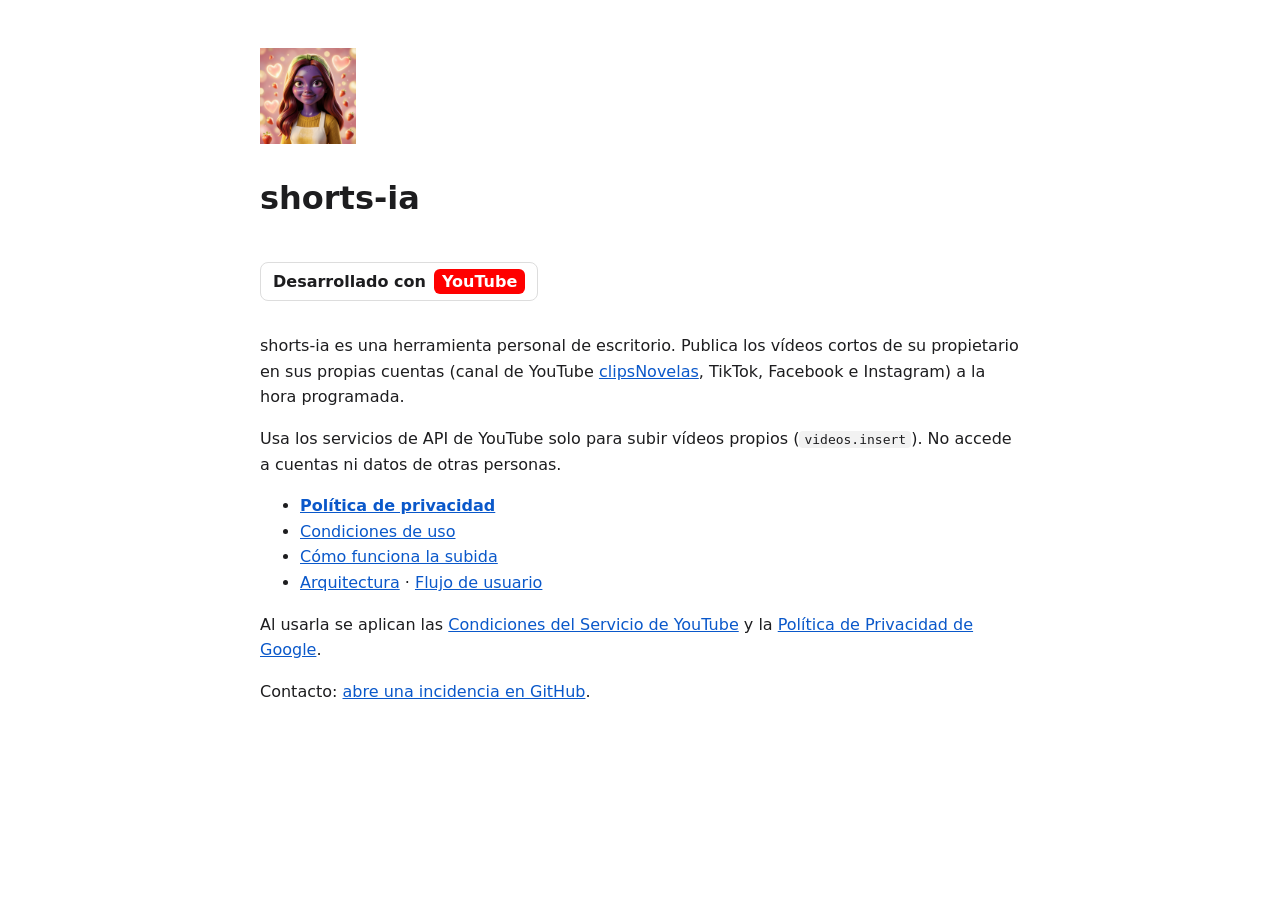
<file: index.html>
<!doctype html>
<html lang="es">
<head>
<meta charset="utf-8">
<meta name="viewport" content="width=device-width, initial-scale=1">
<title>shorts-ia</title>
<link rel="stylesheet" href="estilo.css">
<link rel="icon" href="icono.png">
</head>
<body>
<p><img src="icono.png" alt="Icono de shorts-ia" width="96" height="96"></p>
<h1>shorts-ia</h1>
<p class="yt">Desarrollado con <b>YouTube</b></p>
<p>shorts-ia es una herramienta personal de escritorio. Publica los vídeos cortos de su propietario en sus propias cuentas (canal de YouTube <a href="https://www.youtube.com/channel/UCcdmXvex99E-Qj5gb4pYa9A">clipsNovelas</a>, TikTok, Facebook e Instagram) a la hora programada.</p>
<p>Usa los servicios de API de YouTube solo para subir vídeos propios (<code>videos.insert</code>). No accede a cuentas ni datos de otras personas.</p>
<ul>
  <li><strong><a href="privacidad.html">Política de privacidad</a></strong></li>
  <li><a href="condiciones.html">Condiciones de uso</a></li>
  <li><a href="subida.html">Cómo funciona la subida</a></li>
  <li><a href="arquitectura.html">Arquitectura</a> · <a href="flujo.html">Flujo de usuario</a></li>
</ul>
<p>Al usarla se aplican las <a href="https://www.youtube.com/t/terms">Condiciones del Servicio de YouTube</a> y la <a href="https://www.google.com/policies/privacy">Política de Privacidad de Google</a>.</p>
<p>Contacto: <a href="https://github.com/alvaro-tena/shorts-ia-legal/issues">abre una incidencia en GitHub</a>.</p>
</body>
</html>
</file>
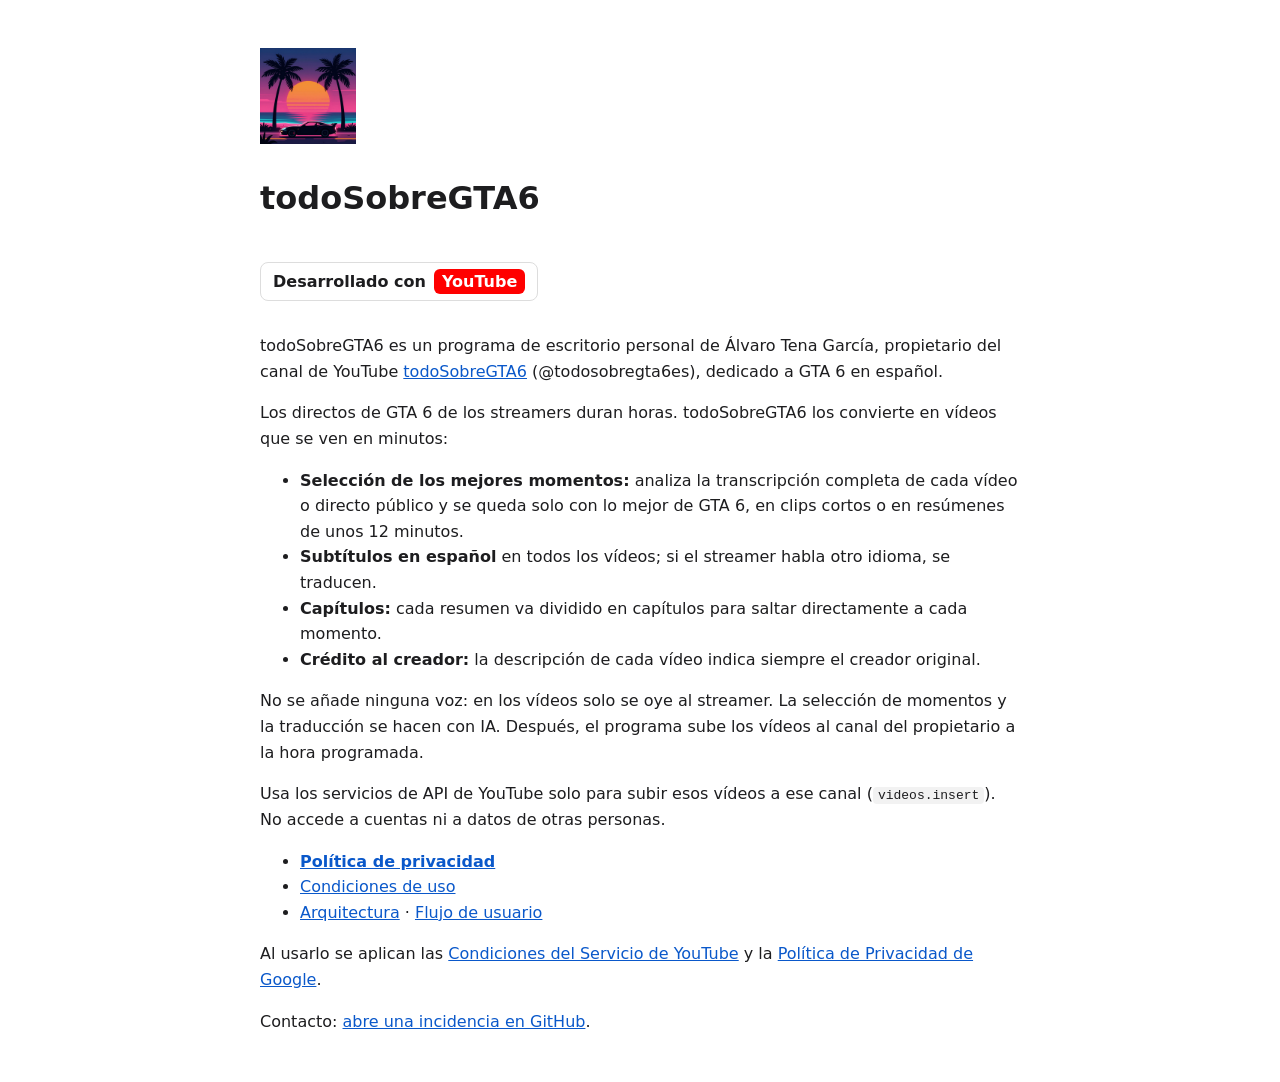
<file: gta/index.html>
<!doctype html>
<html lang="es">
<head>
<meta charset="utf-8">
<meta name="viewport" content="width=device-width, initial-scale=1">
<title>todoSobreGTA6</title>
<link rel="stylesheet" href="../estilo.css">
<link rel="icon" href="icono.png">
</head>
<body>
<p><img src="icono.png" alt="Icono de todoSobreGTA6" width="96" height="96"></p>
<h1>todoSobreGTA6</h1>
<p class="yt">Desarrollado con <b>YouTube</b></p>
<p>todoSobreGTA6 es un programa de escritorio personal de Álvaro Tena García, propietario del canal de YouTube <a href="https://www.youtube.com/channel/UCTR_mUL8YXxdQkm8scvlA4Q">todoSobreGTA6</a> (@todosobregta6es), dedicado a GTA 6 en español.</p>
<p>Los directos de GTA 6 de los streamers duran horas. todoSobreGTA6 los convierte en vídeos que se ven en minutos:</p>
<ul>
  <li><strong>Selección de los mejores momentos:</strong> analiza la transcripción completa de cada vídeo o directo público y se queda solo con lo mejor de GTA 6, en clips cortos o en resúmenes de unos 12 minutos.</li>
  <li><strong>Subtítulos en español</strong> en todos los vídeos; si el streamer habla otro idioma, se traducen.</li>
  <li><strong>Capítulos:</strong> cada resumen va dividido en capítulos para saltar directamente a cada momento.</li>
  <li><strong>Crédito al creador:</strong> la descripción de cada vídeo indica siempre el creador original.</li>
</ul>
<p>No se añade ninguna voz: en los vídeos solo se oye al streamer. La selección de momentos y la traducción se hacen con IA. Después, el programa sube los vídeos al canal del propietario a la hora programada.</p>
<p>Usa los servicios de API de YouTube solo para subir esos vídeos a ese canal (<code>videos.insert</code>). No accede a cuentas ni a datos de otras personas.</p>
<ul>
  <li><strong><a href="privacidad.html">Política de privacidad</a></strong></li>
  <li><a href="condiciones.html">Condiciones de uso</a></li>
  <li><a href="arquitectura.html">Arquitectura</a> · <a href="flujo.html">Flujo de usuario</a></li>
</ul>
<p>Al usarlo se aplican las <a href="https://www.youtube.com/t/terms">Condiciones del Servicio de YouTube</a> y la <a href="https://www.google.com/policies/privacy">Política de Privacidad de Google</a>.</p>
<p>Contacto: <a href="https://github.com/alvaro-tena/shorts-ia-legal/issues">abre una incidencia en GitHub</a>.</p>
</body>
</html>
</file>
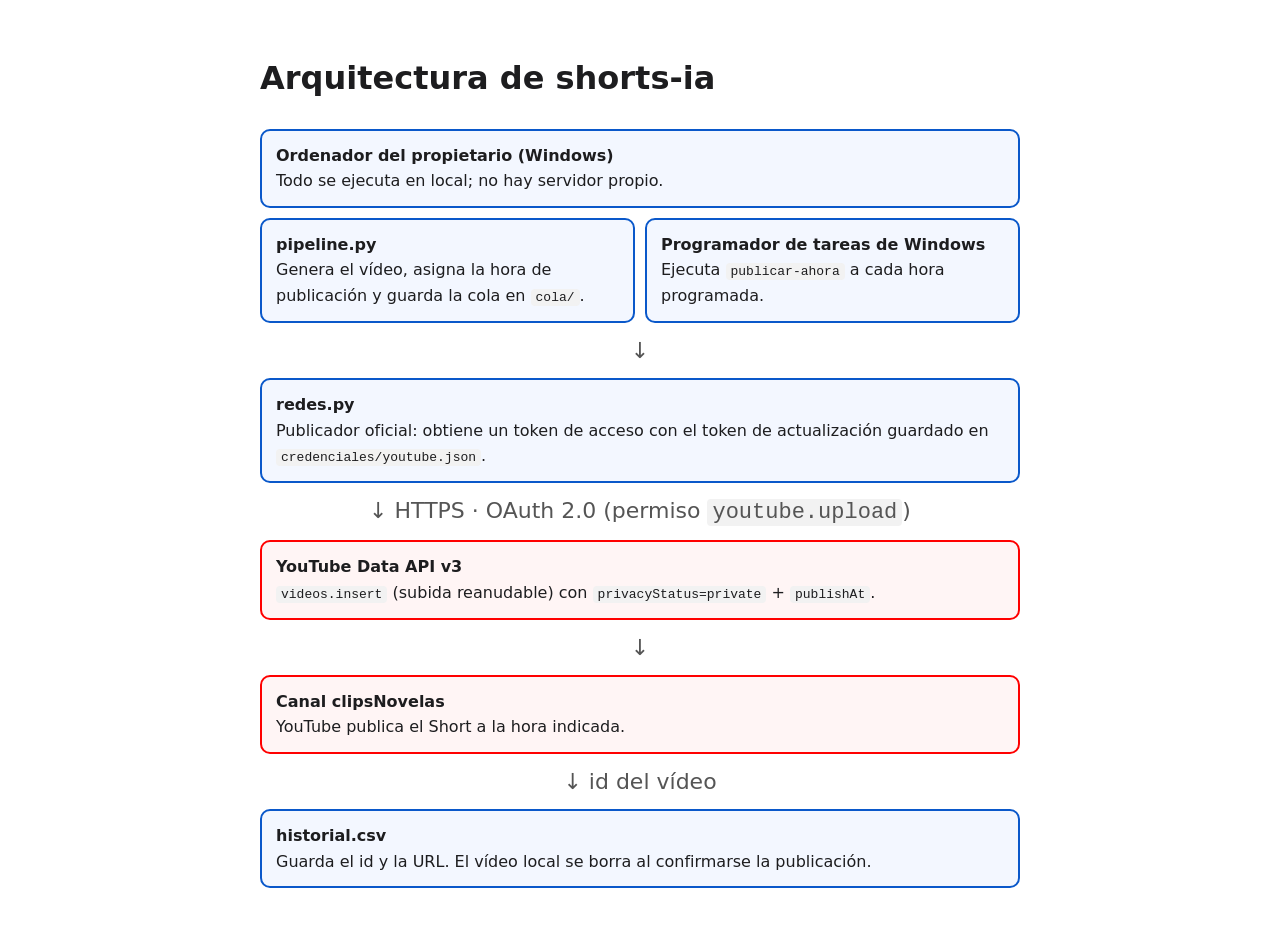
<file: arquitectura.html>
<!doctype html>
<html lang="es">
<head>
<meta charset="utf-8">
<meta name="viewport" content="width=device-width, initial-scale=1">
<title>Arquitectura · shorts-ia</title>
<link rel="stylesheet" href="estilo.css">
</head>
<body>
<h1>Arquitectura de shorts-ia</h1>
<div class="diagrama">
  <div class="fila">
    <div class="caja local"><strong>Ordenador del propietario (Windows)</strong><br>Todo se ejecuta en local; no hay servidor propio.</div>
  </div>
  <div class="fila">
    <div class="caja local"><strong>pipeline.py</strong><br>Genera el vídeo, asigna la hora de publicación y guarda la cola en <code>cola/</code>.</div>
    <div class="caja local"><strong>Programador de tareas de Windows</strong><br>Ejecuta <code>publicar-ahora</code> a cada hora programada.</div>
  </div>
  <div class="flecha">↓</div>
  <div class="fila">
    <div class="caja local"><strong>redes.py</strong><br>Publicador oficial: obtiene un token de acceso con el token de actualización guardado en <code>credenciales/youtube.json</code>.</div>
  </div>
  <div class="flecha">↓ HTTPS · OAuth 2.0 (permiso <code>youtube.upload</code>)</div>
  <div class="fila">
    <div class="caja yt-caja"><strong>YouTube Data API v3</strong><br><code>videos.insert</code> (subida reanudable) con <code>privacyStatus=private</code> + <code>publishAt</code>.</div>
  </div>
  <div class="flecha">↓</div>
  <div class="fila">
    <div class="caja yt-caja"><strong>Canal clipsNovelas</strong><br>YouTube publica el Short a la hora indicada.</div>
  </div>
  <div class="flecha">↓ id del vídeo</div>
  <div class="fila">
    <div class="caja local"><strong>historial.csv</strong><br>Guarda el id y la URL. El vídeo local se borra al confirmarse la publicación.</div>
  </div>
</div>
</body>
</html>
</file>
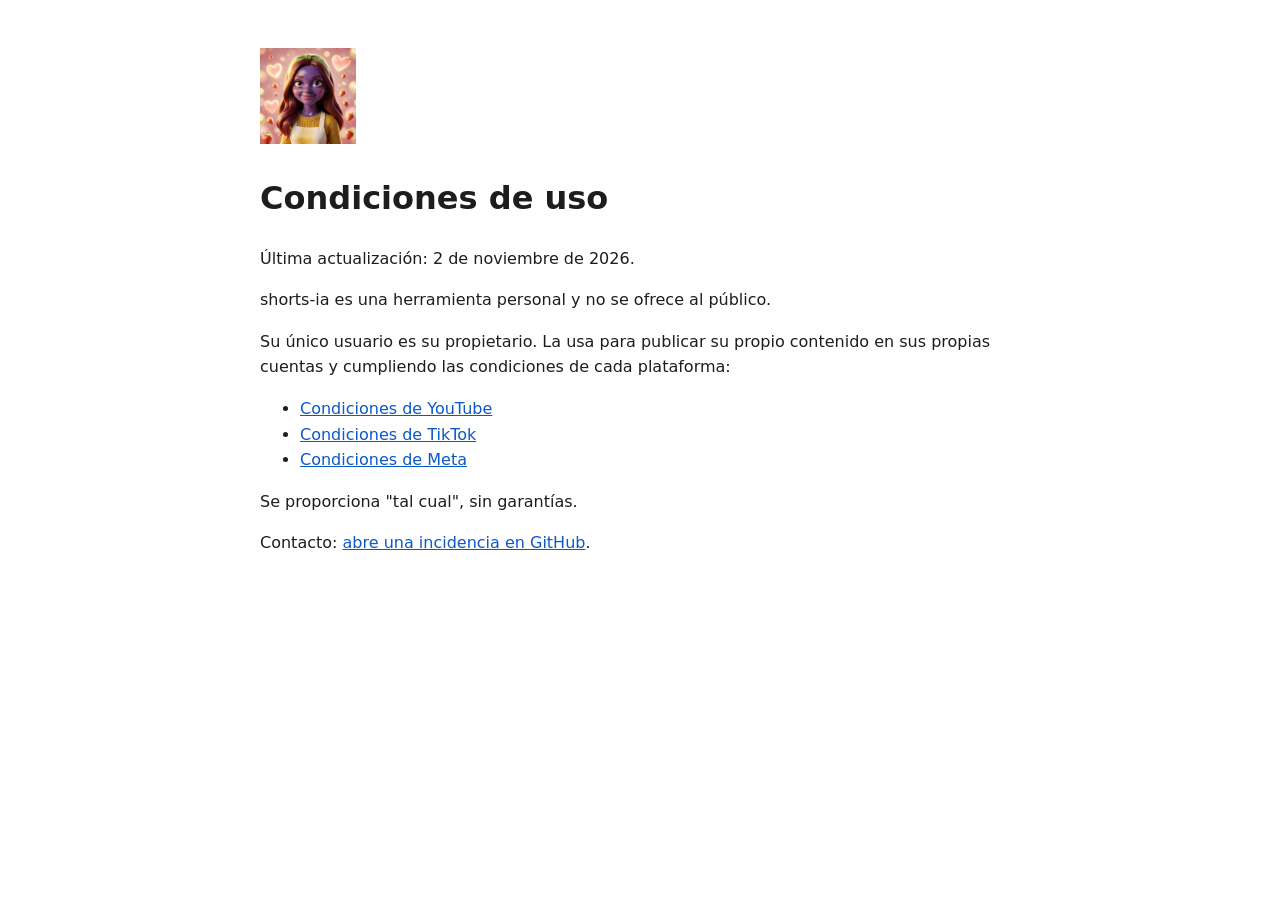
<file: condiciones.html>
<!doctype html>
<html lang="es">
<head>
<meta charset="utf-8">
<meta name="viewport" content="width=device-width, initial-scale=1">
<title>Condiciones · shorts-ia</title>
<link rel="stylesheet" href="estilo.css">
<link rel="icon" href="icono.png">
</head>
<body>
<p><img src="icono.png" alt="Icono de shorts-ia" width="96" height="96"></p>
<h1>Condiciones de uso</h1>
<p>Última actualización: 2 de noviembre de 2026.</p>
<p>shorts-ia es una herramienta personal y no se ofrece al público.</p>
<p>Su único usuario es su propietario. La usa para publicar su propio contenido en sus propias cuentas y cumpliendo las condiciones de cada plataforma:</p>
<ul>
  <li><a href="https://www.youtube.com/t/terms">Condiciones de YouTube</a></li>
  <li><a href="https://www.tiktok.com/legal/terms-of-service">Condiciones de TikTok</a></li>
  <li><a href="https://www.facebook.com/terms">Condiciones de Meta</a></li>
</ul>
<p>Se proporciona "tal cual", sin garantías.</p>
<p>Contacto: <a href="https://github.com/alvaro-tena/shorts-ia-legal/issues">abre una incidencia en GitHub</a>.</p>
</body>
</html>
</file>
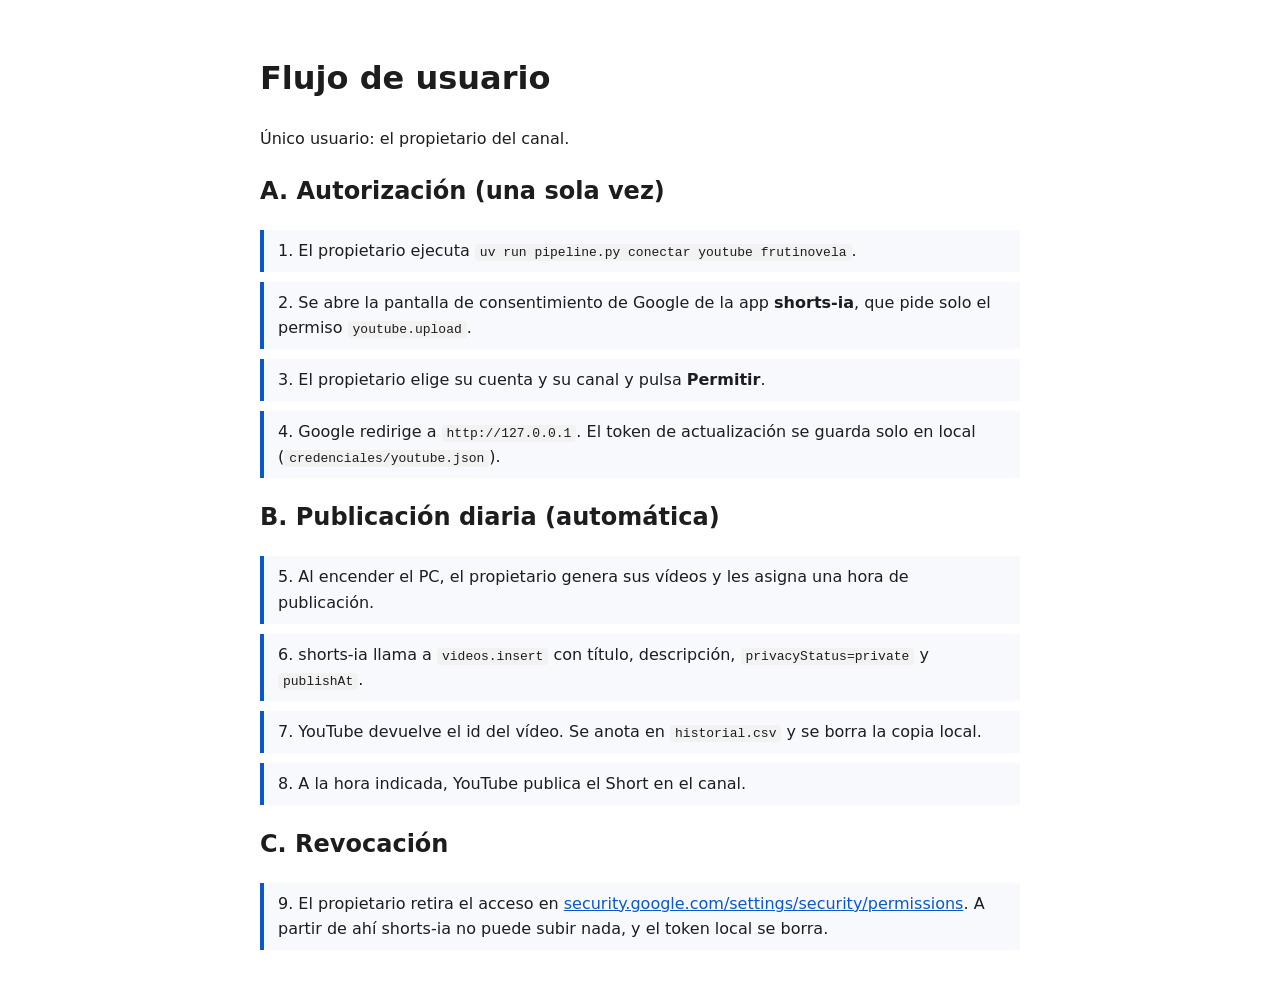
<file: flujo.html>
<!doctype html>
<html lang="es">
<head>
<meta charset="utf-8">
<meta name="viewport" content="width=device-width, initial-scale=1">
<title>Flujo de usuario · shorts-ia</title>
<link rel="stylesheet" href="estilo.css">
</head>
<body>
<h1>Flujo de usuario</h1>
<p>Único usuario: el propietario del canal.</p>

<h2>A. Autorización (una sola vez)</h2>
<div class="paso">1. El propietario ejecuta <code>uv run pipeline.py conectar youtube frutinovela</code>.</div>
<div class="paso">2. Se abre la pantalla de consentimiento de Google de la app <strong>shorts-ia</strong>, que pide solo el permiso <code>youtube.upload</code>.</div>
<div class="paso">3. El propietario elige su cuenta y su canal y pulsa <strong>Permitir</strong>.</div>
<div class="paso">4. Google redirige a <code>http://127.0.0.1</code>. El token de actualización se guarda solo en local (<code>credenciales/youtube.json</code>).</div>

<h2>B. Publicación diaria (automática)</h2>
<div class="paso">5. Al encender el PC, el propietario genera sus vídeos y les asigna una hora de publicación.</div>
<div class="paso">6. shorts-ia llama a <code>videos.insert</code> con título, descripción, <code>privacyStatus=private</code> y <code>publishAt</code>.</div>
<div class="paso">7. YouTube devuelve el id del vídeo. Se anota en <code>historial.csv</code> y se borra la copia local.</div>
<div class="paso">8. A la hora indicada, YouTube publica el Short en el canal.</div>

<h2>C. Revocación</h2>
<div class="paso">9. El propietario retira el acceso en <a href="https://security.google.com/settings/security/permissions">security.google.com/settings/security/permissions</a>. A partir de ahí shorts-ia no puede subir nada, y el token local se borra.</div>
</body>
</html>
</file>
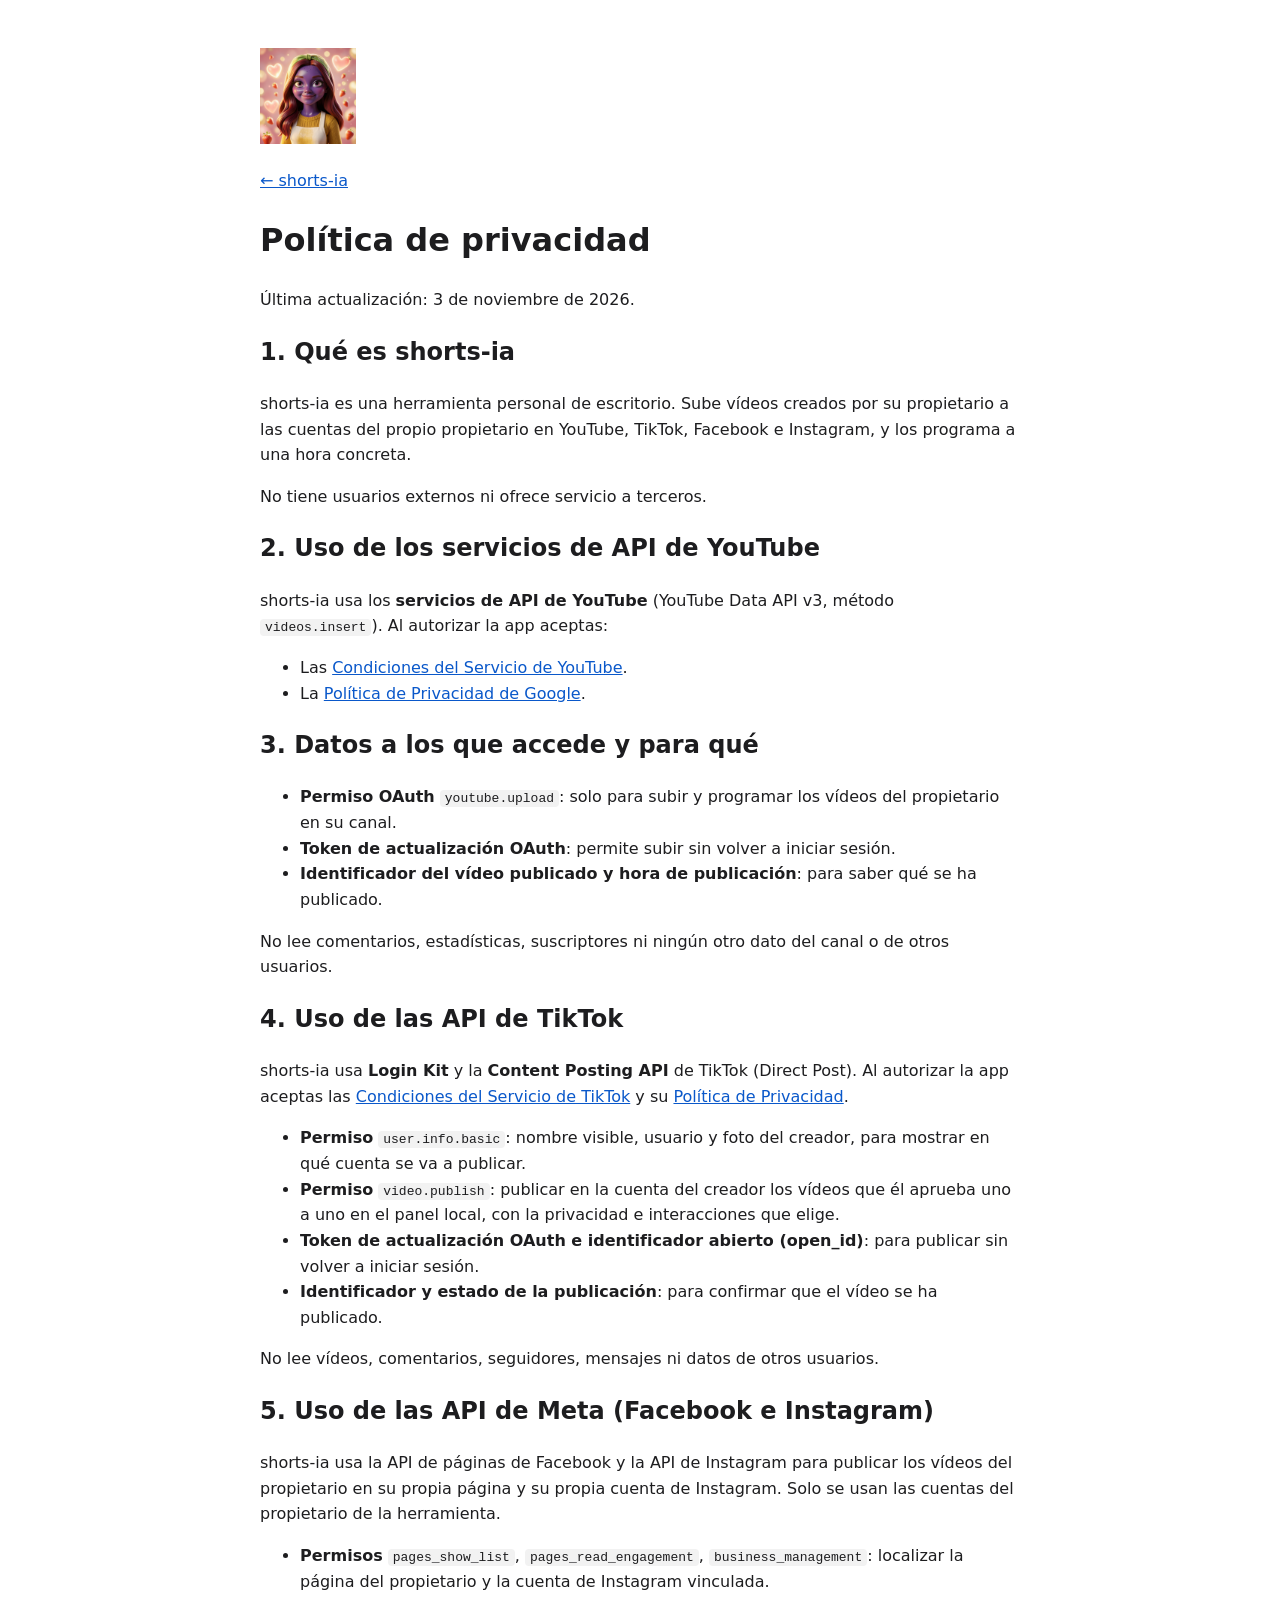
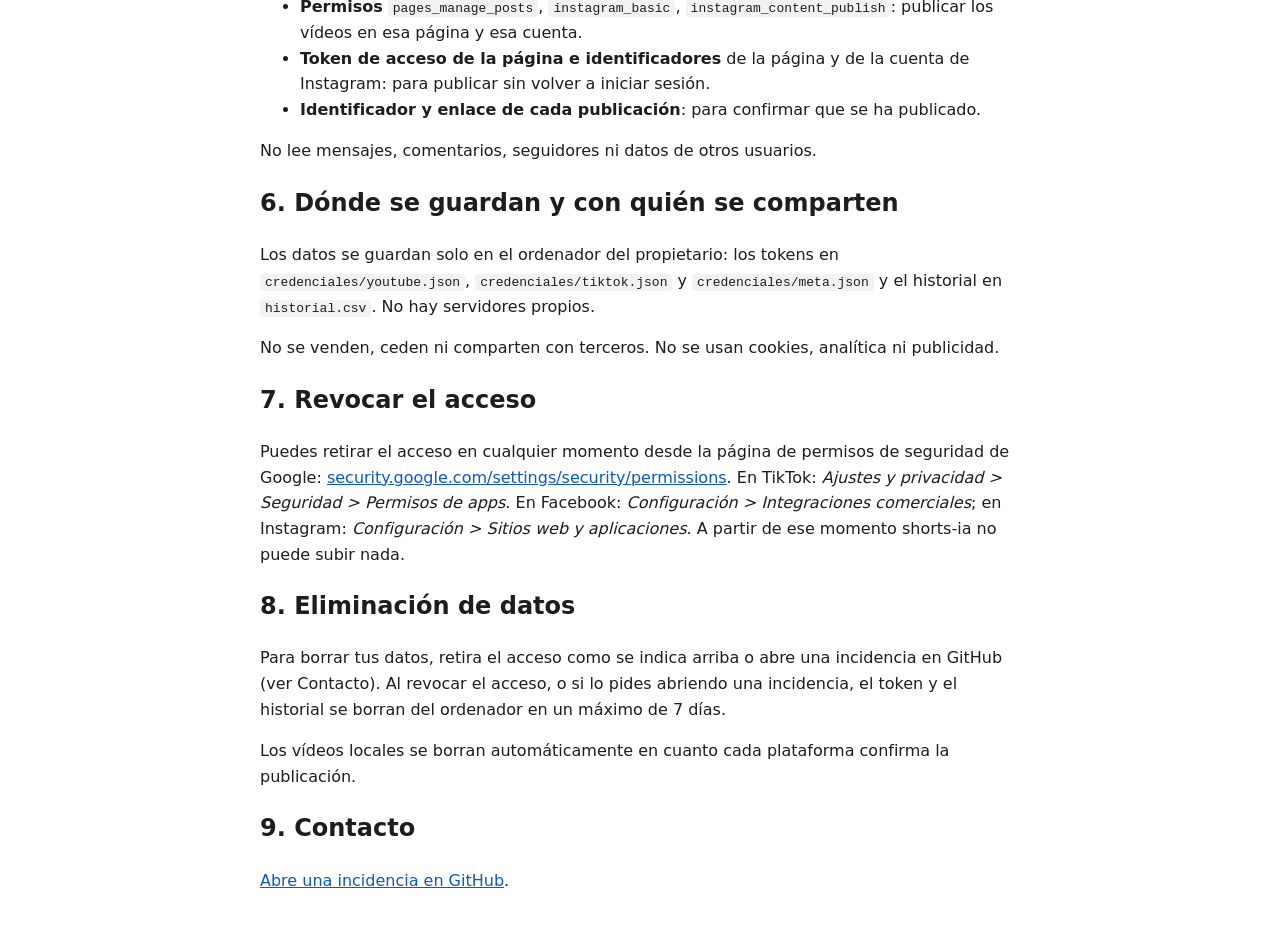
<file: privacidad.html>
<!doctype html>
<html lang="es">
<head>
<meta charset="utf-8">
<meta name="viewport" content="width=device-width, initial-scale=1">
<title>Privacidad · shorts-ia</title>
<link rel="stylesheet" href="estilo.css">
<link rel="icon" href="icono.png">
</head>
<body>
<p><img src="icono.png" alt="Icono de shorts-ia" width="96" height="96"></p>
<p><a href="index.html">← shorts-ia</a></p>
<h1>Política de privacidad</h1>
<p>Última actualización: 3 de noviembre de 2026.</p>

<h2>1. Qué es shorts-ia</h2>
<p>shorts-ia es una herramienta personal de escritorio. Sube vídeos creados por su propietario a las cuentas del propio propietario en YouTube, TikTok, Facebook e Instagram, y los programa a una hora concreta.</p>
<p>No tiene usuarios externos ni ofrece servicio a terceros.</p>

<h2>2. Uso de los servicios de API de YouTube</h2>
<p>shorts-ia usa los <strong>servicios de API de YouTube</strong> (YouTube Data API v3, método <code>videos.insert</code>). Al autorizar la app aceptas:</p>
<ul>
  <li>Las <a href="https://www.youtube.com/t/terms">Condiciones del Servicio de YouTube</a>.</li>
  <li>La <a href="https://www.google.com/policies/privacy">Política de Privacidad de Google</a>.</li>
</ul>

<h2>3. Datos a los que accede y para qué</h2>
<ul>
  <li><strong>Permiso OAuth</strong> <code>youtube.upload</code>: solo para subir y programar los vídeos del propietario en su canal.</li>
  <li><strong>Token de actualización OAuth</strong>: permite subir sin volver a iniciar sesión.</li>
  <li><strong>Identificador del vídeo publicado y hora de publicación</strong>: para saber qué se ha publicado.</li>
</ul>
<p>No lee comentarios, estadísticas, suscriptores ni ningún otro dato del canal o de otros usuarios.</p>

<h2>4. Uso de las API de TikTok</h2>
<p>shorts-ia usa <strong>Login Kit</strong> y la <strong>Content Posting API</strong> de TikTok (Direct Post). Al autorizar la app aceptas las <a href="https://www.tiktok.com/legal/page/global/terms-of-service/en">Condiciones del Servicio de TikTok</a> y su <a href="https://www.tiktok.com/legal/page/global/privacy-policy/en">Política de Privacidad</a>.</p>
<ul>
  <li><strong>Permiso</strong> <code>user.info.basic</code>: nombre visible, usuario y foto del creador, para mostrar en qué cuenta se va a publicar.</li>
  <li><strong>Permiso</strong> <code>video.publish</code>: publicar en la cuenta del creador los vídeos que él aprueba uno a uno en el panel local, con la privacidad e interacciones que elige.</li>
  <li><strong>Token de actualización OAuth e identificador abierto (open_id)</strong>: para publicar sin volver a iniciar sesión.</li>
  <li><strong>Identificador y estado de la publicación</strong>: para confirmar que el vídeo se ha publicado.</li>
</ul>
<p>No lee vídeos, comentarios, seguidores, mensajes ni datos de otros usuarios.</p>

<h2>5. Uso de las API de Meta (Facebook e Instagram)</h2>
<p>shorts-ia usa la API de páginas de Facebook y la API de Instagram para publicar los vídeos del propietario en su propia página y su propia cuenta de Instagram. Solo se usan las cuentas del propietario de la herramienta.</p>
<ul>
  <li><strong>Permisos</strong> <code>pages_show_list</code>, <code>pages_read_engagement</code>, <code>business_management</code>: localizar la página del propietario y la cuenta de Instagram vinculada.</li>
  <li><strong>Permisos</strong> <code>pages_manage_posts</code>, <code>instagram_basic</code>, <code>instagram_content_publish</code>: publicar los vídeos en esa página y esa cuenta.</li>
  <li><strong>Token de acceso de la página e identificadores</strong> de la página y de la cuenta de Instagram: para publicar sin volver a iniciar sesión.</li>
  <li><strong>Identificador y enlace de cada publicación</strong>: para confirmar que se ha publicado.</li>
</ul>
<p>No lee mensajes, comentarios, seguidores ni datos de otros usuarios.</p>

<h2>6. Dónde se guardan y con quién se comparten</h2>
<p>Los datos se guardan solo en el ordenador del propietario: los tokens en <code>credenciales/youtube.json</code>, <code>credenciales/tiktok.json</code> y <code>credenciales/meta.json</code> y el historial en <code>historial.csv</code>. No hay servidores propios.</p>
<p>No se venden, ceden ni comparten con terceros. No se usan cookies, analítica ni publicidad.</p>

<h2>7. Revocar el acceso</h2>
<p>Puedes retirar el acceso en cualquier momento desde la página de permisos de seguridad de Google: <a href="https://security.google.com/settings/security/permissions">security.google.com/settings/security/permissions</a>. En TikTok: <em>Ajustes y privacidad &gt; Seguridad &gt; Permisos de apps</em>. En Facebook: <em>Configuración &gt; Integraciones comerciales</em>; en Instagram: <em>Configuración &gt; Sitios web y aplicaciones</em>. A partir de ese momento shorts-ia no puede subir nada.</p>

<h2 id="eliminacion">8. Eliminación de datos</h2>
<p>Para borrar tus datos, retira el acceso como se indica arriba o abre una incidencia en GitHub (ver Contacto). Al revocar el acceso, o si lo pides abriendo una incidencia, el token y el historial se borran del ordenador en un máximo de 7 días.</p>
<p>Los vídeos locales se borran automáticamente en cuanto cada plataforma confirma la publicación.</p>

<h2>9. Contacto</h2>
<p><a href="https://github.com/alvaro-tena/shorts-ia-legal/issues">Abre una incidencia en GitHub</a>.</p>
</body>
</html>
</file>
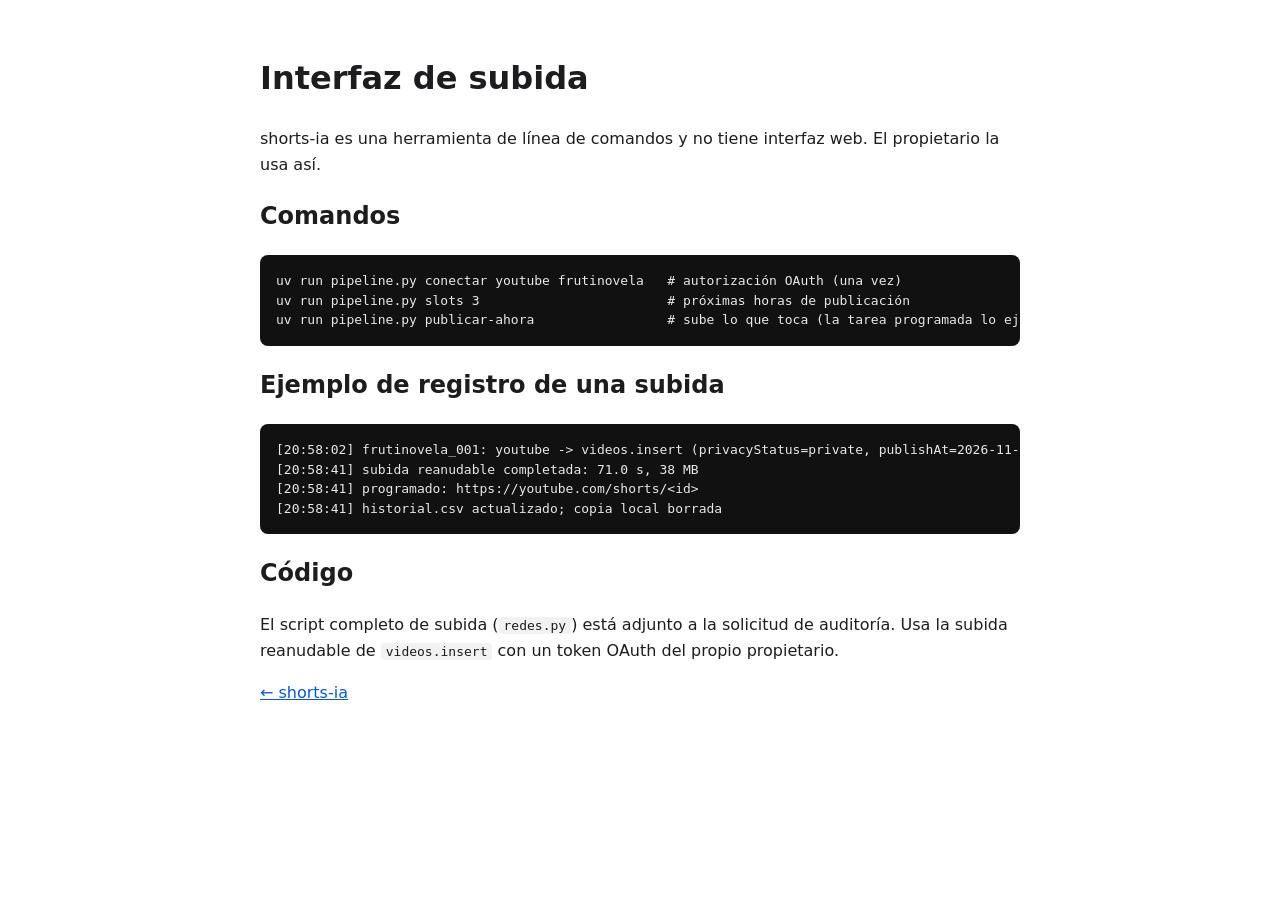
<file: subida.html>
<!doctype html>
<html lang="es">
<head>
<meta charset="utf-8">
<meta name="viewport" content="width=device-width, initial-scale=1">
<title>Subida · shorts-ia</title>
<link rel="stylesheet" href="estilo.css">
</head>
<body>
<h1>Interfaz de subida</h1>
<p>shorts-ia es una herramienta de línea de comandos y no tiene interfaz web. El propietario la usa así.</p>

<h2>Comandos</h2>
<pre>uv run pipeline.py conectar youtube frutinovela   # autorización OAuth (una vez)
uv run pipeline.py slots 3                        # próximas horas de publicación
uv run pipeline.py publicar-ahora                 # sube lo que toca (la tarea programada lo ejecuta sola)</pre>

<h2>Ejemplo de registro de una subida</h2>
<pre>[20:58:02] frutinovela_001: youtube -> videos.insert (privacyStatus=private, publishAt=2026-11-03T20:00:00Z)
[20:58:41] subida reanudable completada: 71.0 s, 38 MB
[20:58:41] programado: https://youtube.com/shorts/&lt;id&gt;
[20:58:41] historial.csv actualizado; copia local borrada</pre>

<h2>Código</h2>
<p>El script completo de subida (<code>redes.py</code>) está adjunto a la solicitud de auditoría. Usa la subida reanudable de <code>videos.insert</code> con un token OAuth del propio propietario.</p>
<p><a href="index.html">← shorts-ia</a></p>
</body>
</html>
</file>
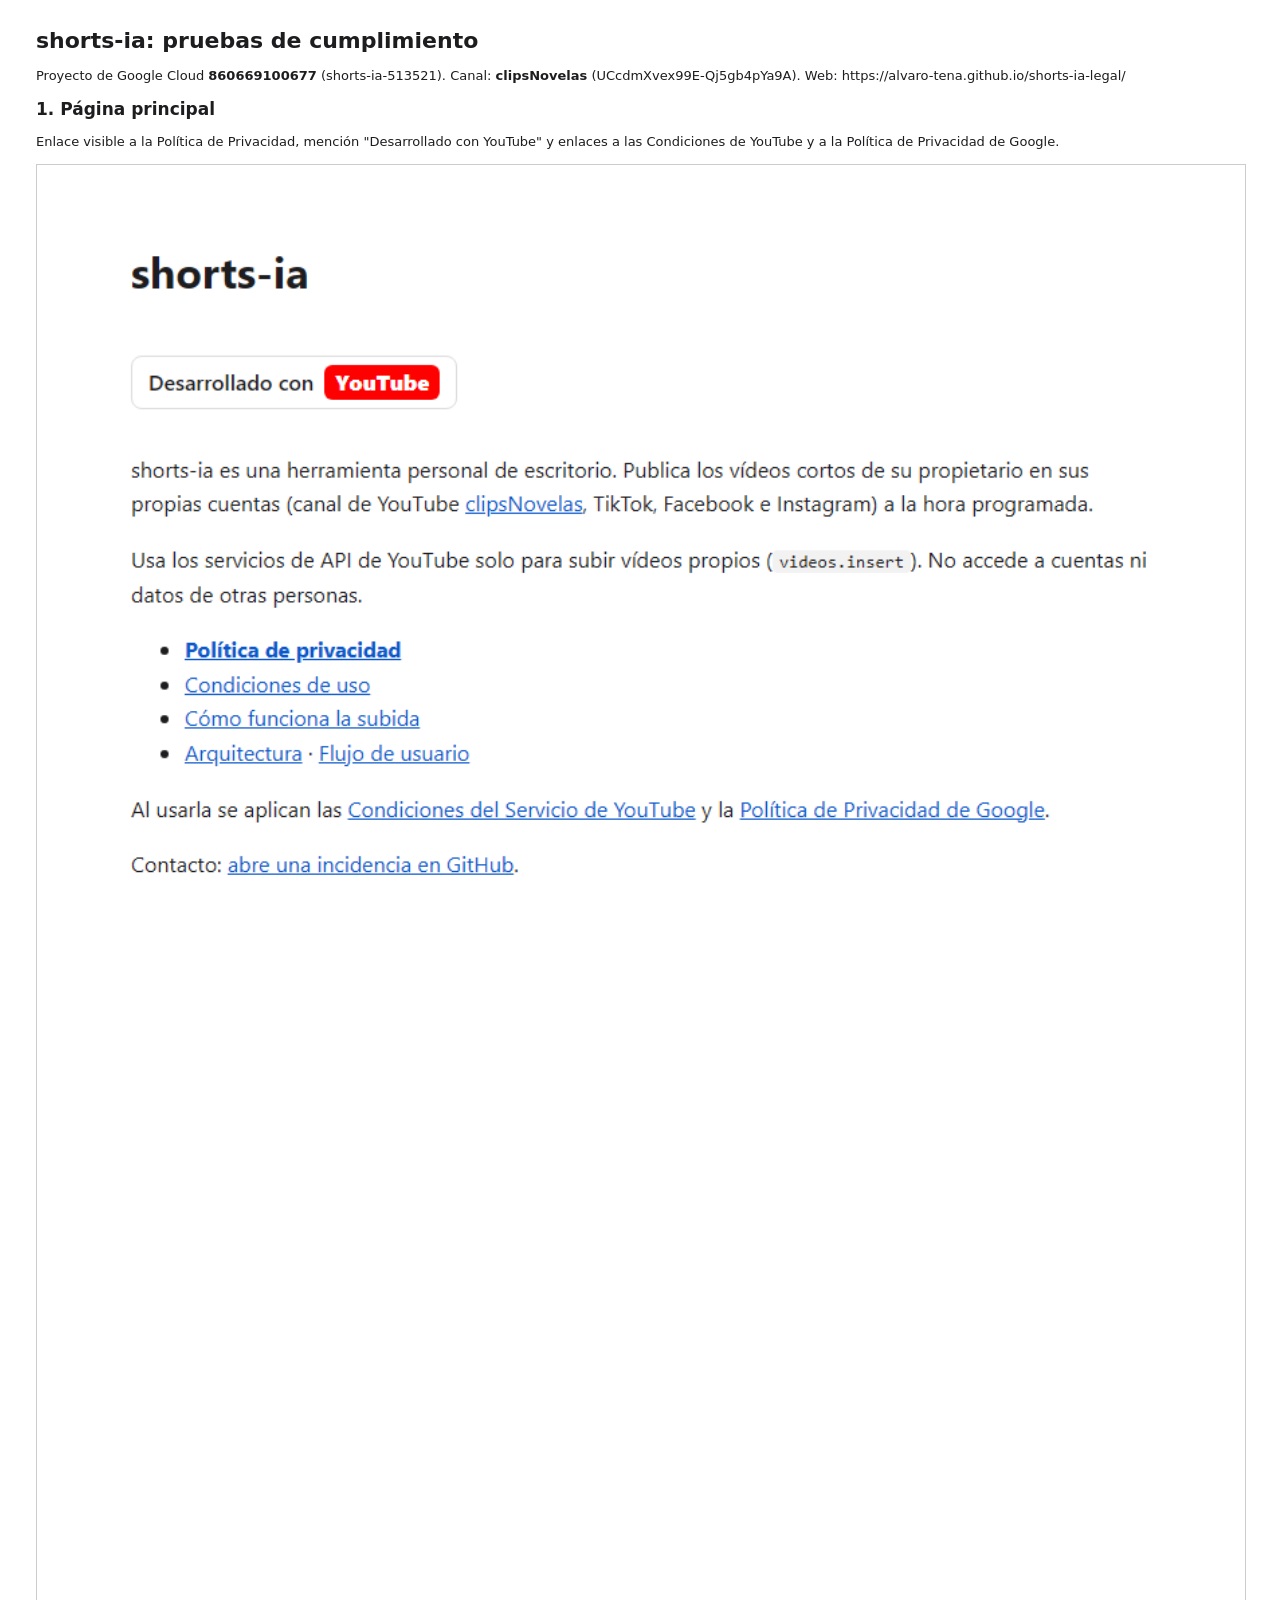
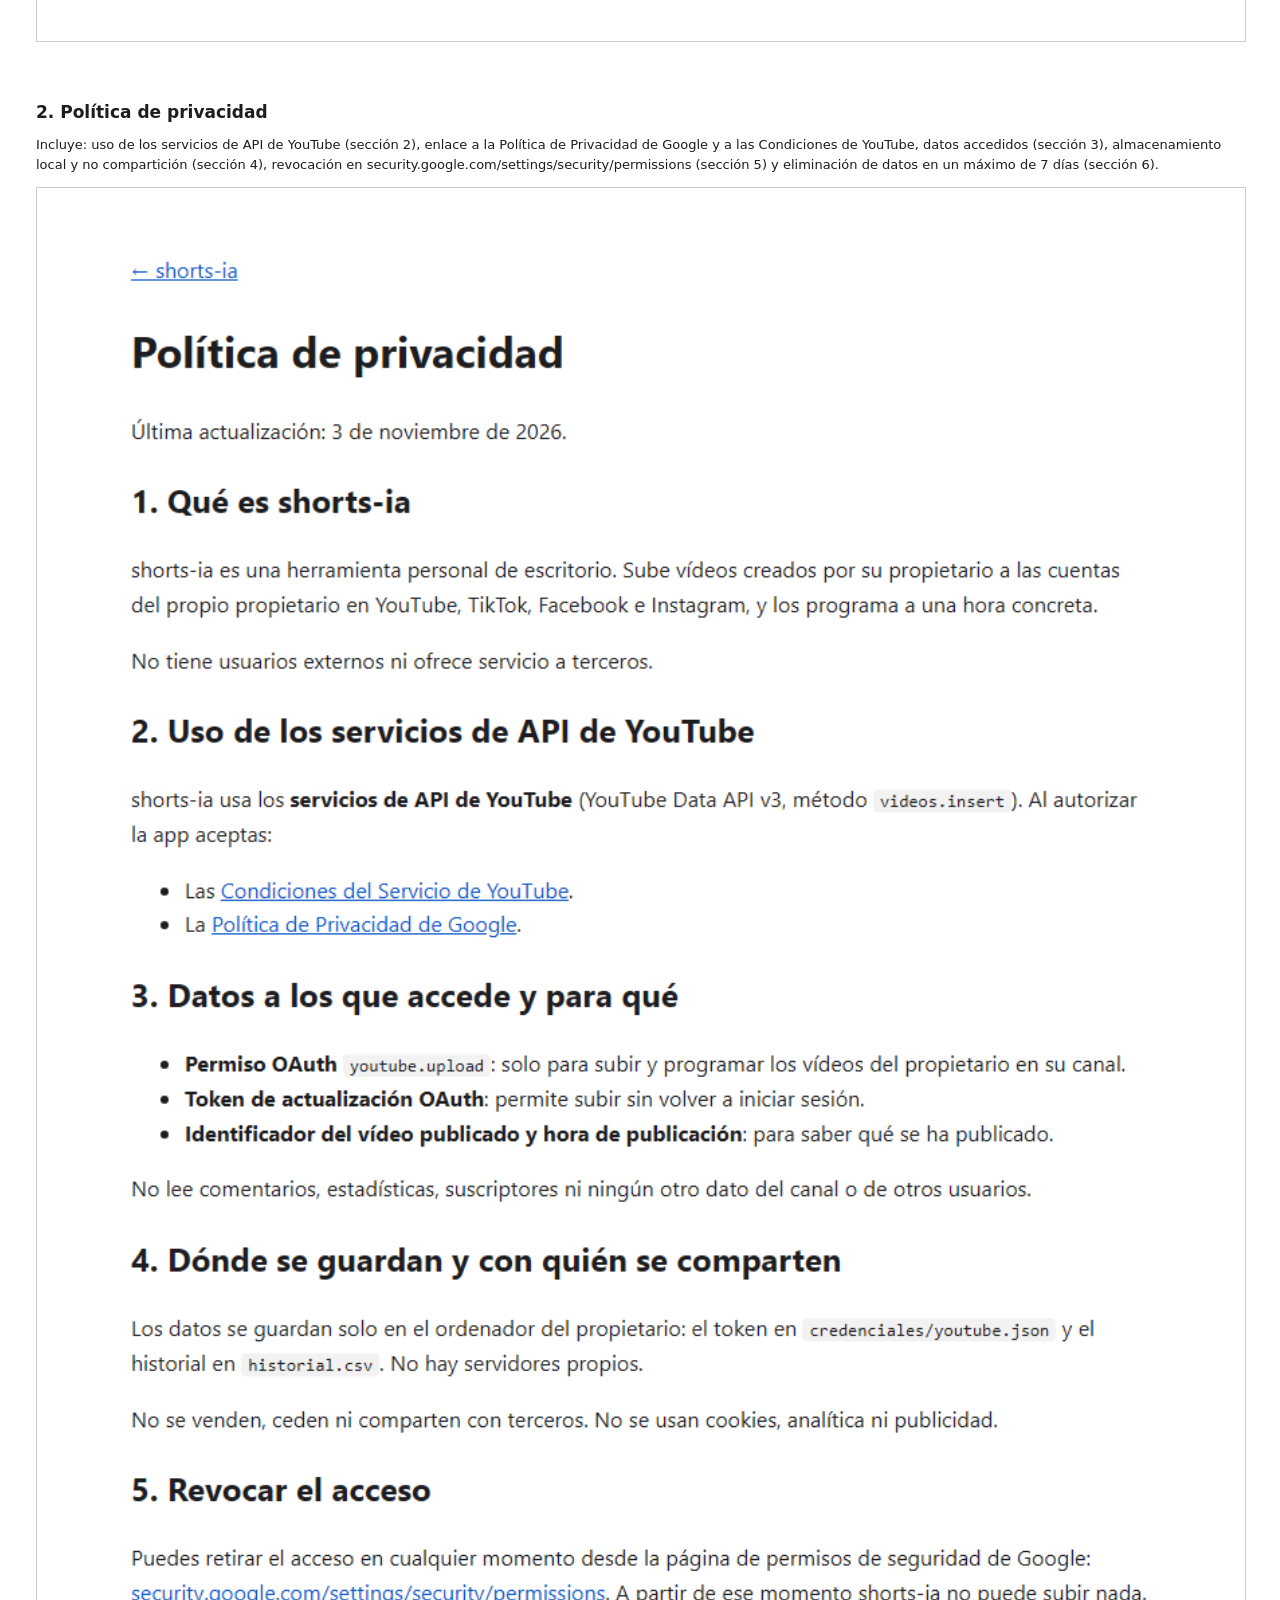
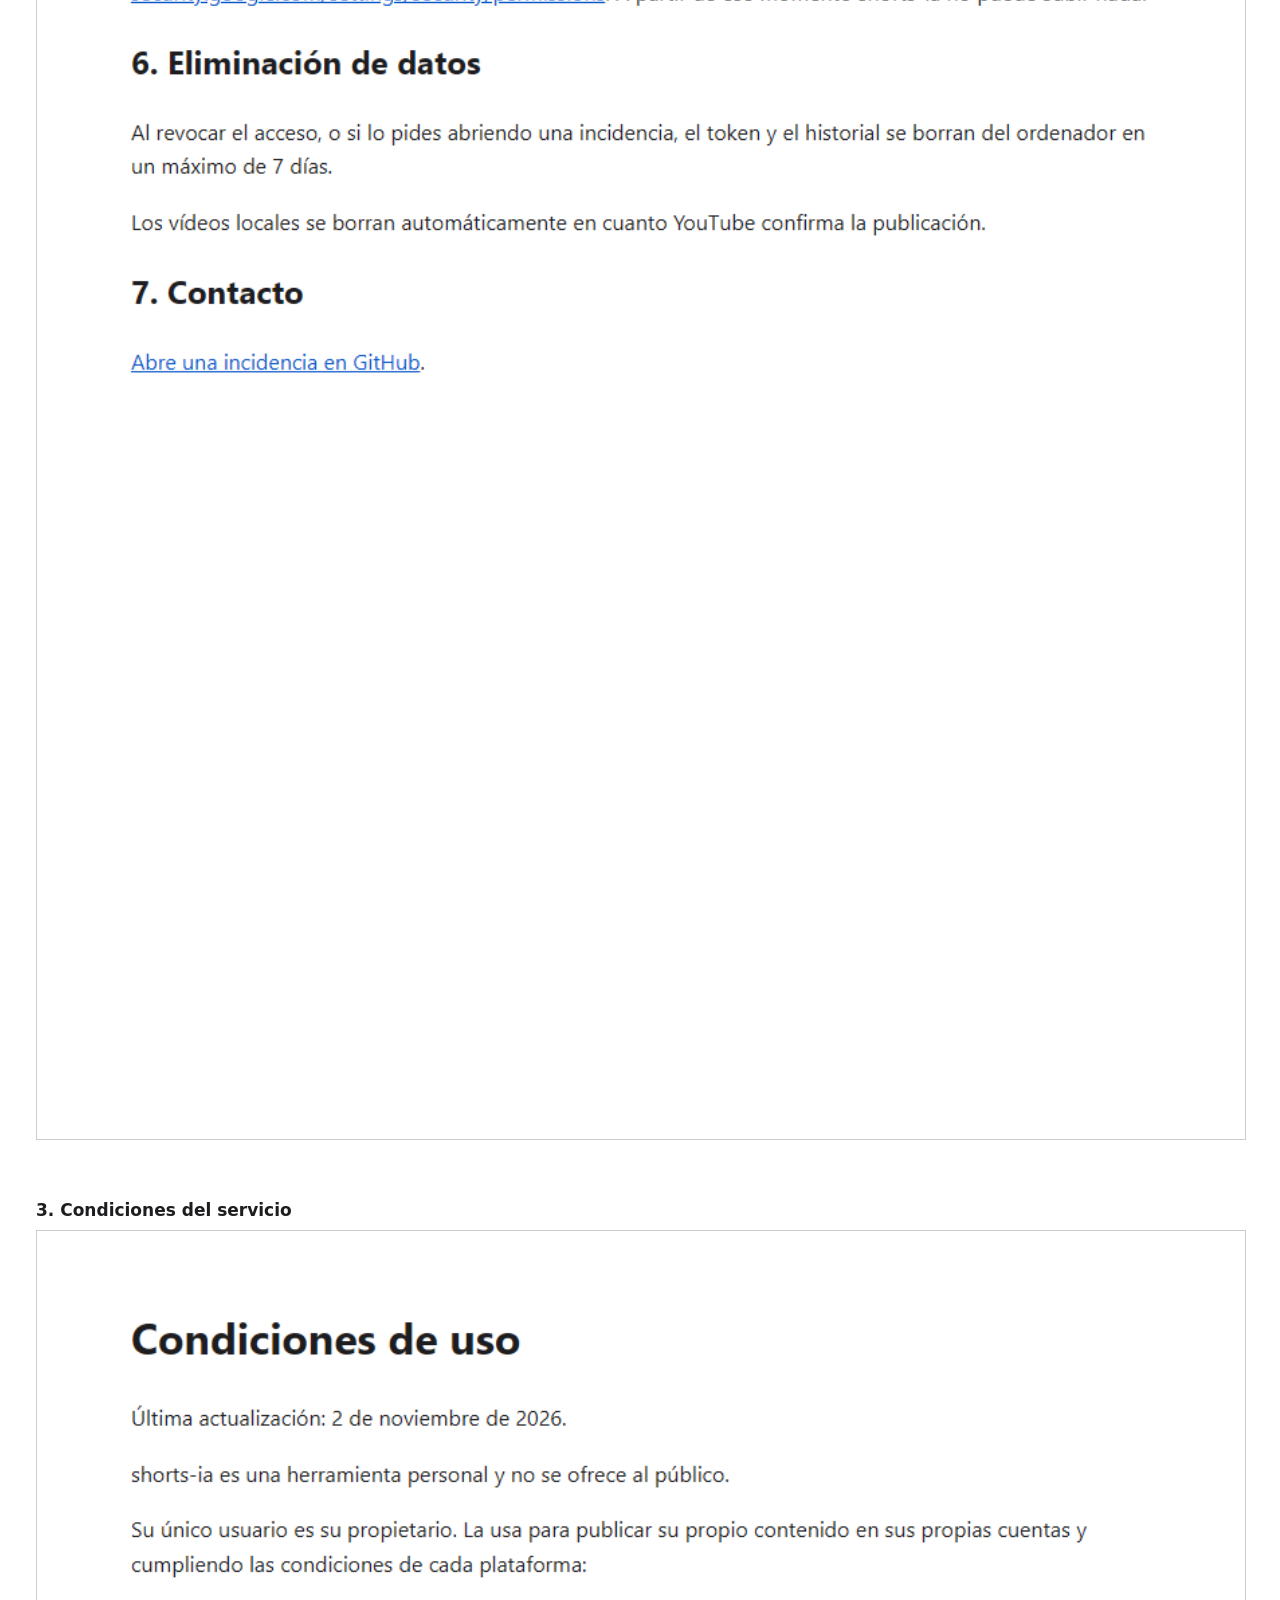
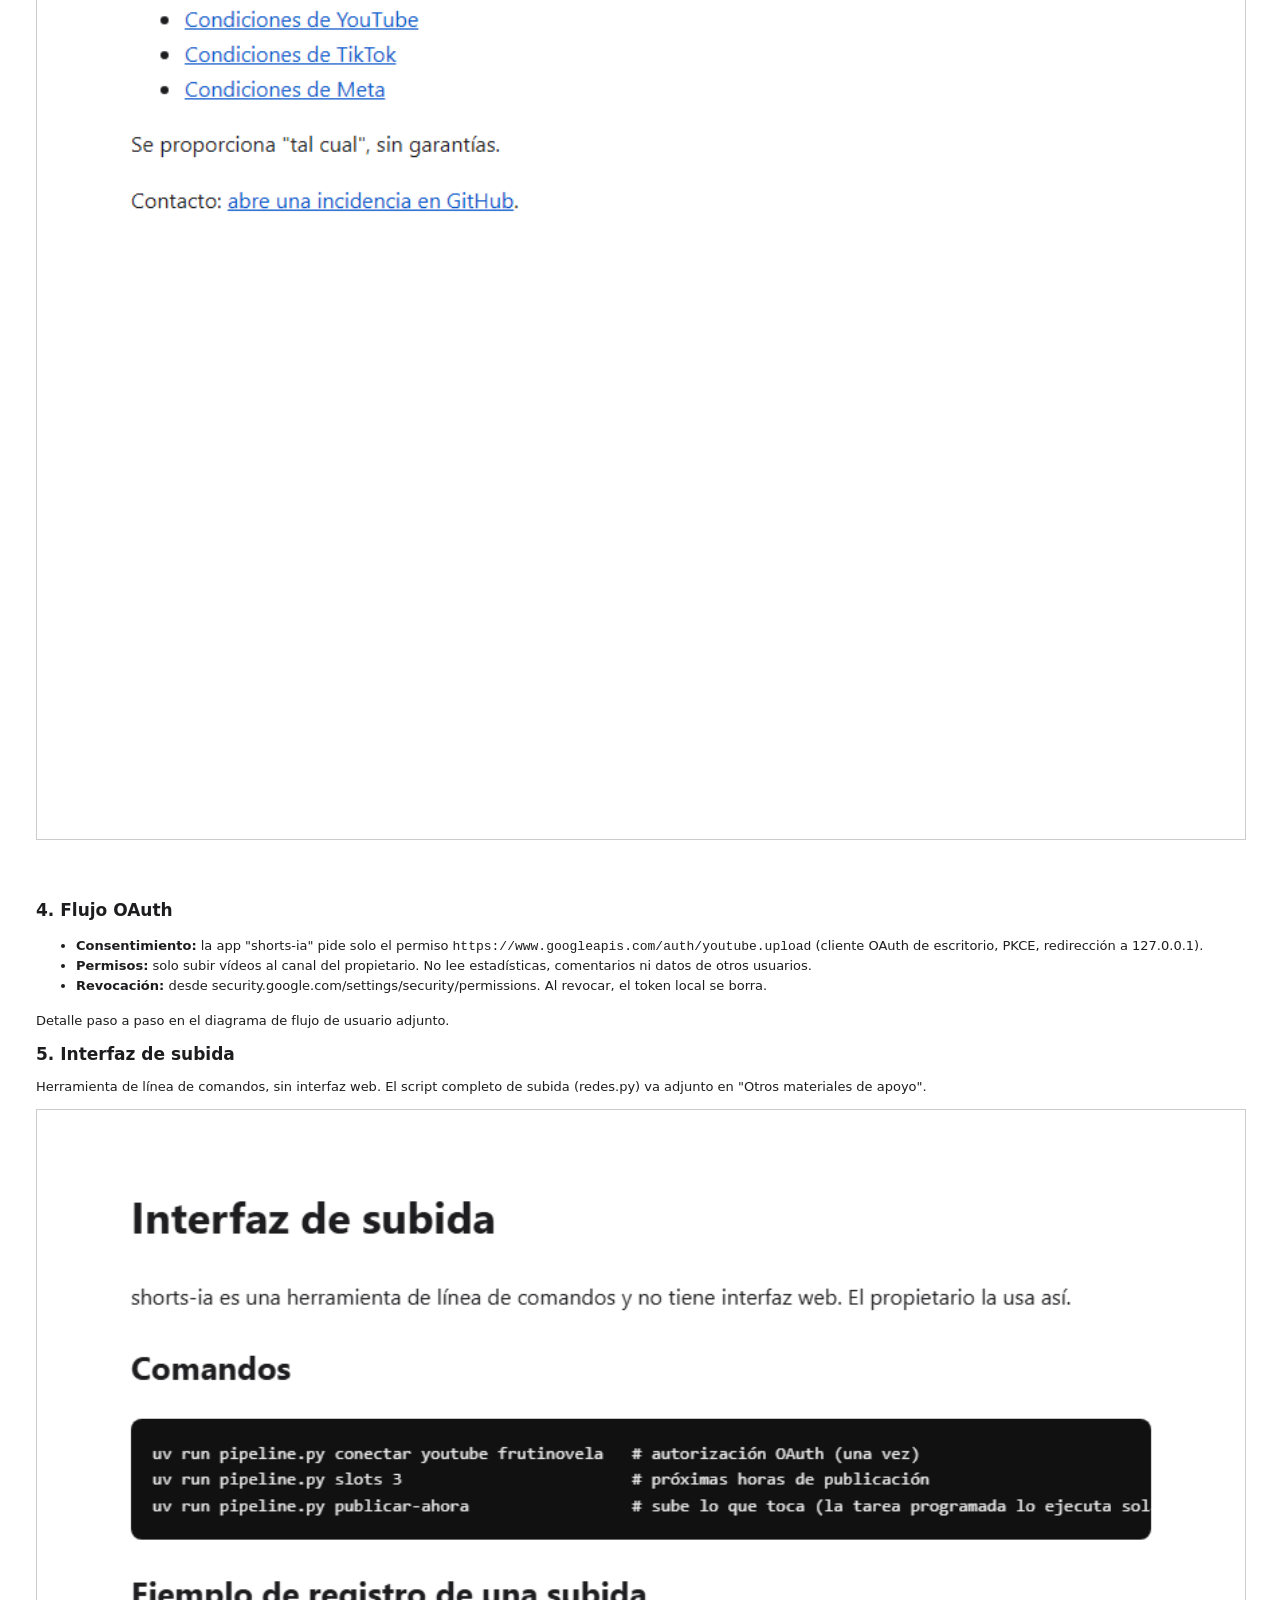
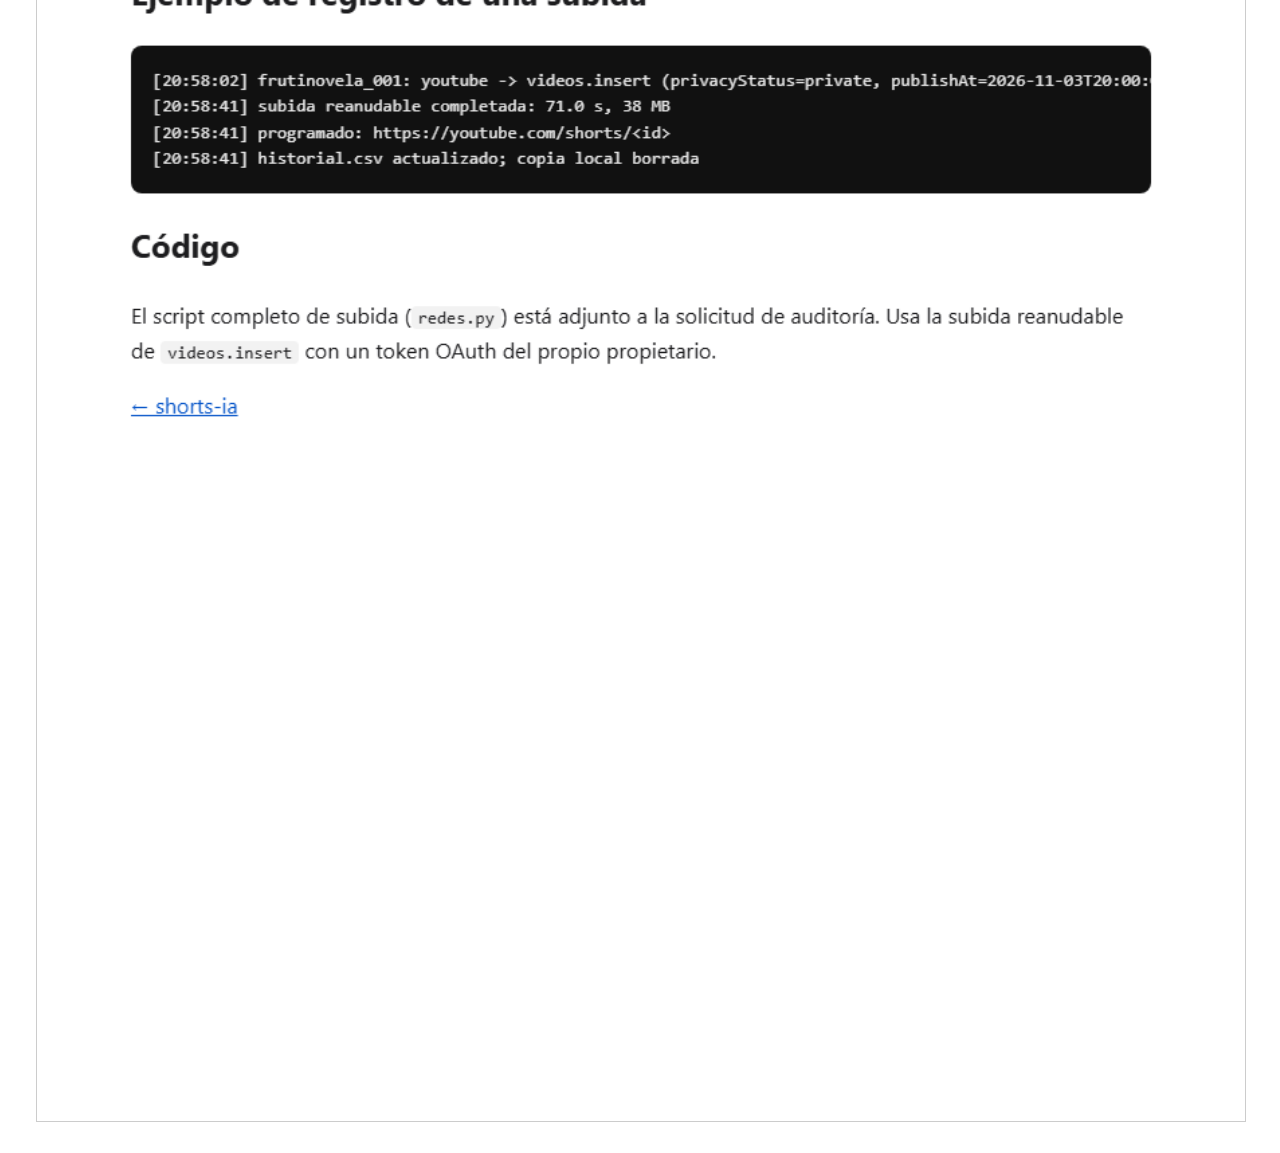
<file: auditoria/evidencias.html>
<!doctype html>
<html lang="es">
<head>
<meta charset="utf-8">
<title>shorts-ia · Pruebas de cumplimiento (proyecto 860669100677)</title>
<style>
  body { font-family: "Segoe UI", system-ui, sans-serif; color: #1d1d1f; margin: 0; }
  section { page-break-after: always; padding: 28px 36px; }
  h1 { font-size: 22px; margin: 0 0 6px; }
  h2 { font-size: 17px; margin: 0 0 10px; }
  p, li { font-size: 13px; line-height: 1.5; }
  img { width: 100%; border: 1px solid #ccc; }
</style>
</head>
<body>
<section>
  <h1>shorts-ia: pruebas de cumplimiento</h1>
  <p>Proyecto de Google Cloud <b>860669100677</b> (shorts-ia-513521). Canal: <b>clipsNovelas</b> (UCcdmXvex99E-Qj5gb4pYa9A). Web: https://alvaro-tena.github.io/shorts-ia-legal/</p>
  <h2>1. Página principal</h2>
  <p>Enlace visible a la Política de Privacidad, mención "Desarrollado con YouTube" y enlaces a las Condiciones de YouTube y a la Política de Privacidad de Google.</p>
  <img src="portada.png">
</section>
<section>
  <h2>2. Política de privacidad</h2>
  <p>Incluye: uso de los servicios de API de YouTube (sección 2), enlace a la Política de Privacidad de Google y a las Condiciones de YouTube, datos accedidos (sección 3), almacenamiento local y no compartición (sección 4), revocación en security.google.com/settings/security/permissions (sección 5) y eliminación de datos en un máximo de 7 días (sección 6).</p>
  <img src="privacidad.png">
</section>
<section>
  <h2>3. Condiciones del servicio</h2>
  <img src="condiciones.png">
</section>
<section>
  <h2>4. Flujo OAuth</h2>
  <ul>
    <li><b>Consentimiento:</b> la app "shorts-ia" pide solo el permiso <code>https://www.googleapis.com/auth/youtube.upload</code> (cliente OAuth de escritorio, PKCE, redirección a 127.0.0.1).</li>
    <li><b>Permisos:</b> solo subir vídeos al canal del propietario. No lee estadísticas, comentarios ni datos de otros usuarios.</li>
    <li><b>Revocación:</b> desde security.google.com/settings/security/permissions. Al revocar, el token local se borra.</li>
  </ul>
  <p>Detalle paso a paso en el diagrama de flujo de usuario adjunto.</p>
  <h2>5. Interfaz de subida</h2>
  <p>Herramienta de línea de comandos, sin interfaz web. El script completo de subida (redes.py) va adjunto en "Otros materiales de apoyo".</p>
  <img src="subida.png">
</section>
</body>
</html>
</file>
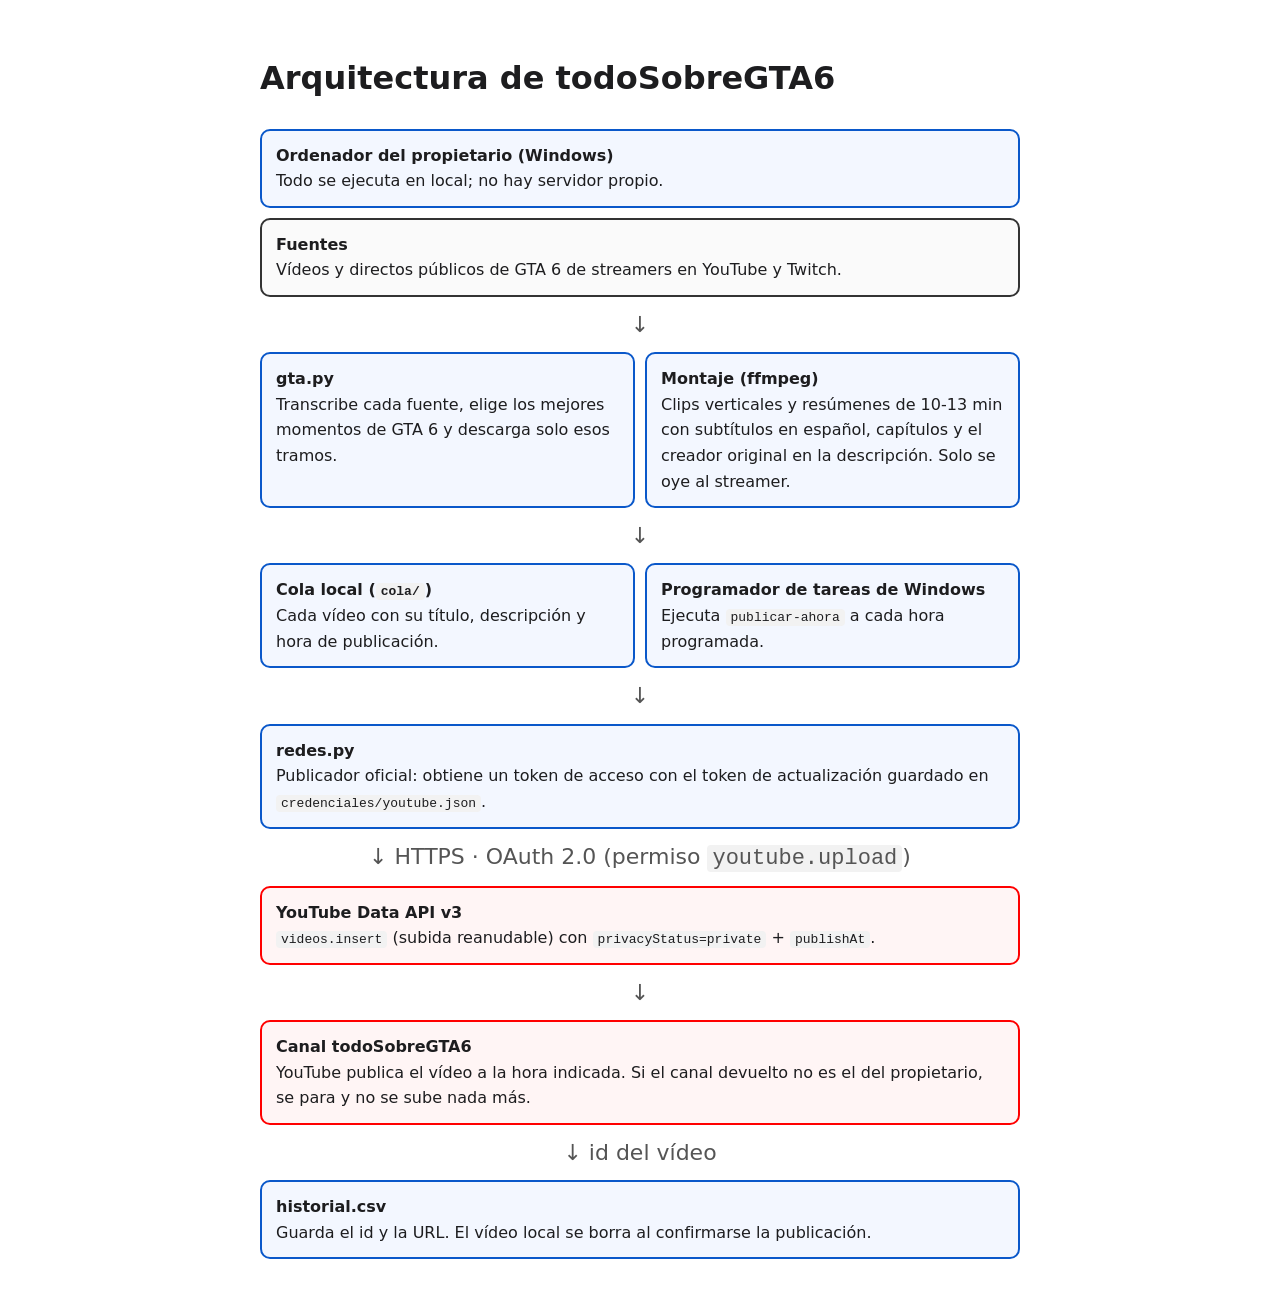
<file: gta/arquitectura.html>
<!doctype html>
<html lang="es">
<head>
<meta charset="utf-8">
<meta name="viewport" content="width=device-width, initial-scale=1">
<title>Arquitectura · todoSobreGTA6</title>
<link rel="stylesheet" href="../estilo.css">
<link rel="icon" href="icono.png">
</head>
<body>
<h1>Arquitectura de todoSobreGTA6</h1>
<div class="diagrama">
  <div class="fila">
    <div class="caja local"><strong>Ordenador del propietario (Windows)</strong><br>Todo se ejecuta en local; no hay servidor propio.</div>
  </div>
  <div class="fila">
    <div class="caja"><strong>Fuentes</strong><br>Vídeos y directos públicos de GTA 6 de streamers en YouTube y Twitch.</div>
  </div>
  <div class="flecha">↓</div>
  <div class="fila">
    <div class="caja local"><strong>gta.py</strong><br>Transcribe cada fuente, elige los mejores momentos de GTA 6 y descarga solo esos tramos.</div>
    <div class="caja local"><strong>Montaje (ffmpeg)</strong><br>Clips verticales y resúmenes de 10-13 min con subtítulos en español, capítulos y el creador original en la descripción. Solo se oye al streamer.</div>
  </div>
  <div class="flecha">↓</div>
  <div class="fila">
    <div class="caja local"><strong>Cola local (<code>cola/</code>)</strong><br>Cada vídeo con su título, descripción y hora de publicación.</div>
    <div class="caja local"><strong>Programador de tareas de Windows</strong><br>Ejecuta <code>publicar-ahora</code> a cada hora programada.</div>
  </div>
  <div class="flecha">↓</div>
  <div class="fila">
    <div class="caja local"><strong>redes.py</strong><br>Publicador oficial: obtiene un token de acceso con el token de actualización guardado en <code>credenciales/youtube.json</code>.</div>
  </div>
  <div class="flecha">↓ HTTPS · OAuth 2.0 (permiso <code>youtube.upload</code>)</div>
  <div class="fila">
    <div class="caja yt-caja"><strong>YouTube Data API v3</strong><br><code>videos.insert</code> (subida reanudable) con <code>privacyStatus=private</code> + <code>publishAt</code>.</div>
  </div>
  <div class="flecha">↓</div>
  <div class="fila">
    <div class="caja yt-caja"><strong>Canal todoSobreGTA6</strong><br>YouTube publica el vídeo a la hora indicada. Si el canal devuelto no es el del propietario, se para y no se sube nada más.</div>
  </div>
  <div class="flecha">↓ id del vídeo</div>
  <div class="fila">
    <div class="caja local"><strong>historial.csv</strong><br>Guarda el id y la URL. El vídeo local se borra al confirmarse la publicación.</div>
  </div>
</div>
</body>
</html>
</file>
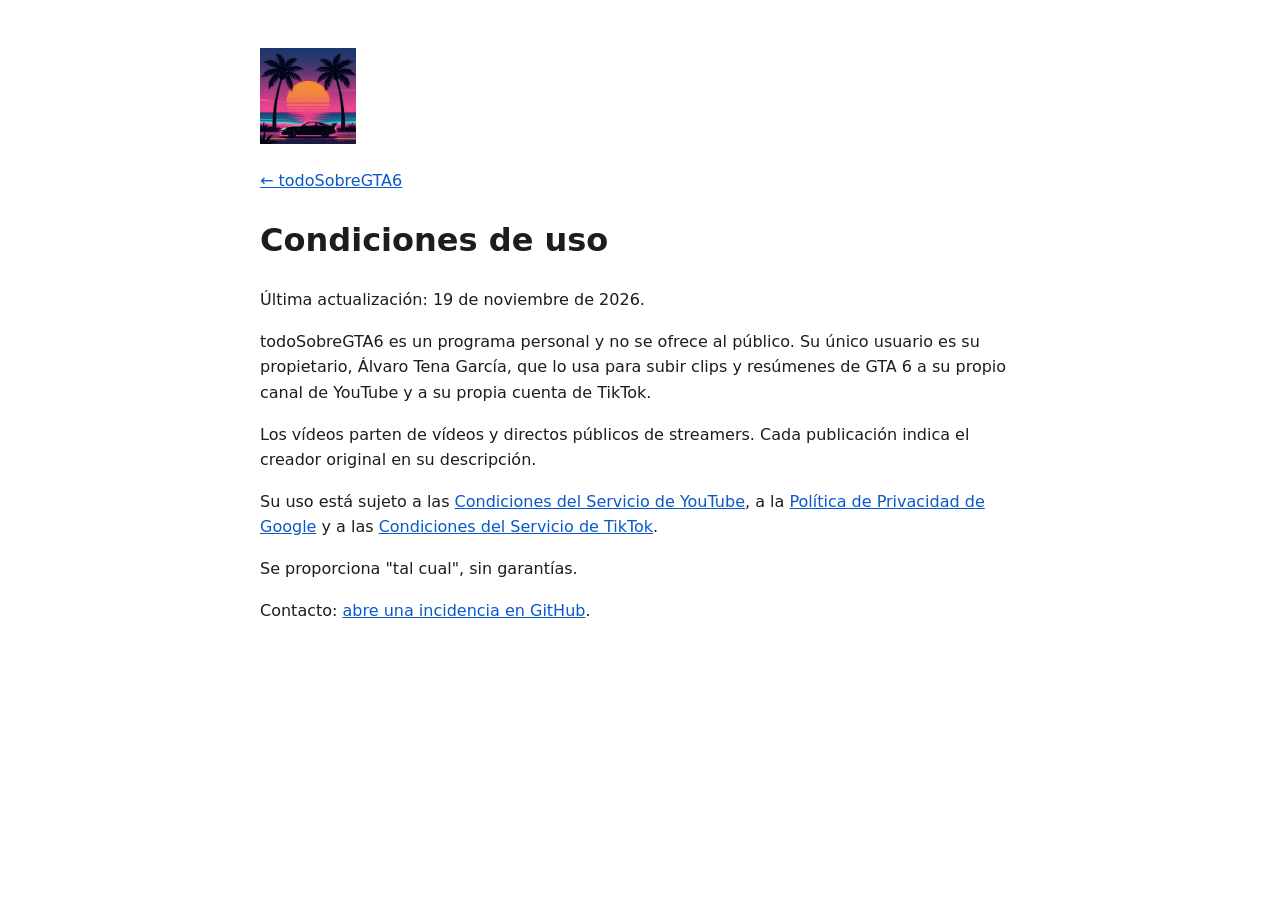
<file: gta/condiciones.html>
<!doctype html>
<html lang="es">
<head>
<meta charset="utf-8">
<meta name="viewport" content="width=device-width, initial-scale=1">
<title>Condiciones · todoSobreGTA6</title>
<link rel="stylesheet" href="../estilo.css">
<link rel="icon" href="icono.png">
</head>
<body>
<p><img src="icono.png" alt="Icono de todoSobreGTA6" width="96" height="96"></p>
<p><a href="index.html">← todoSobreGTA6</a></p>
<h1>Condiciones de uso</h1>
<p>Última actualización: 19 de noviembre de 2026.</p>
<p>todoSobreGTA6 es un programa personal y no se ofrece al público. Su único usuario es su propietario, Álvaro Tena García, que lo usa para subir clips y resúmenes de GTA 6 a su propio canal de YouTube y a su propia cuenta de TikTok.</p>
<p>Los vídeos parten de vídeos y directos públicos de streamers. Cada publicación indica el creador original en su descripción.</p>
<p>Su uso está sujeto a las <a href="https://www.youtube.com/t/terms">Condiciones del Servicio de YouTube</a>, a la <a href="https://www.google.com/policies/privacy">Política de Privacidad de Google</a> y a las <a href="https://www.tiktok.com/legal/page/global/terms-of-service/en">Condiciones del Servicio de TikTok</a>.</p>
<p>Se proporciona "tal cual", sin garantías.</p>
<p>Contacto: <a href="https://github.com/alvaro-tena/shorts-ia-legal/issues">abre una incidencia en GitHub</a>.</p>
</body>
</html>
</file>
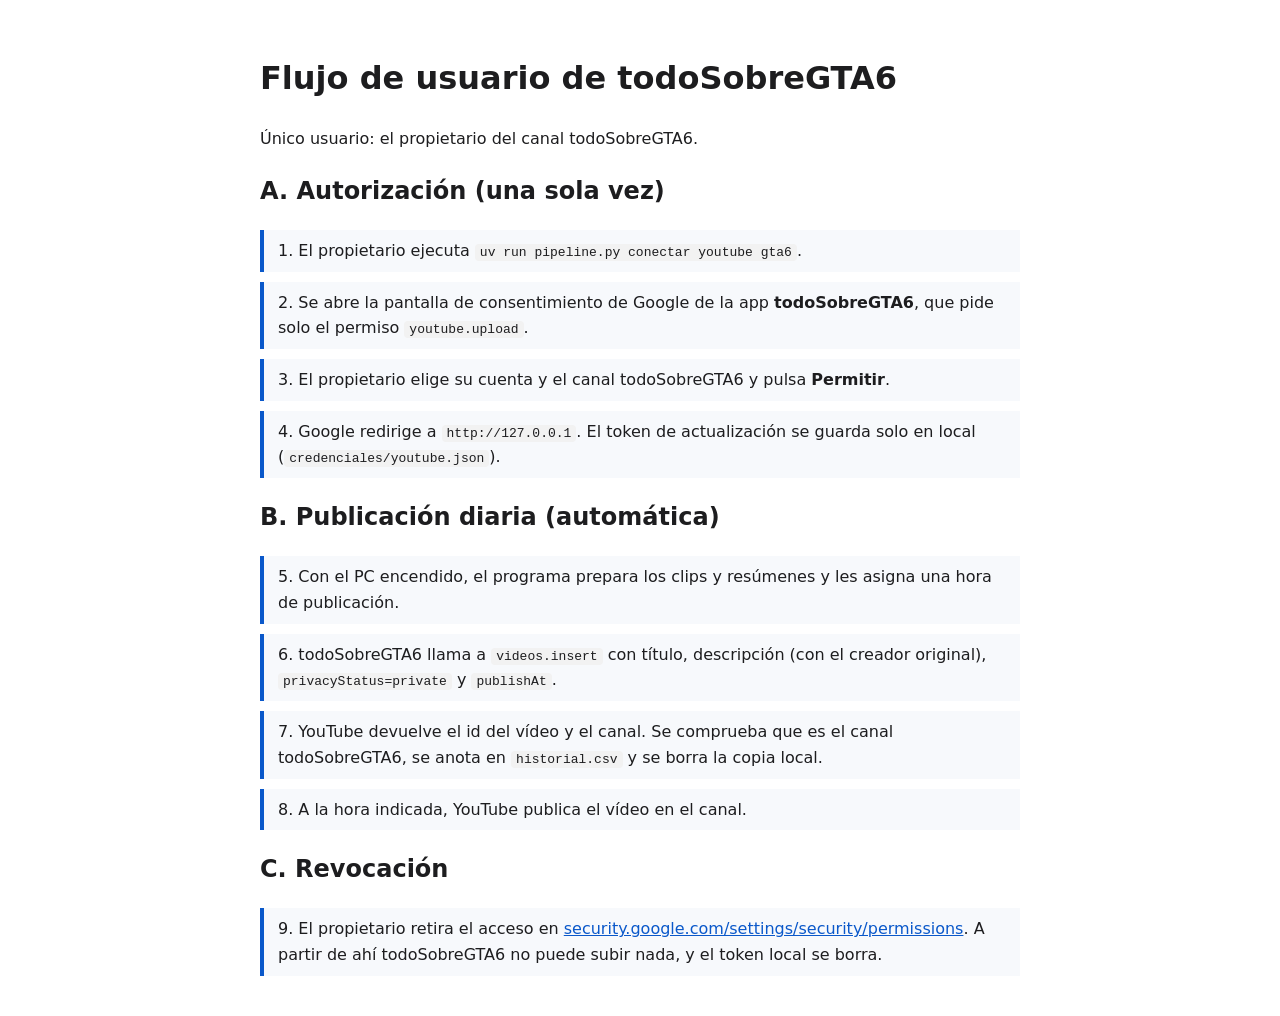
<file: gta/flujo.html>
<!doctype html>
<html lang="es">
<head>
<meta charset="utf-8">
<meta name="viewport" content="width=device-width, initial-scale=1">
<title>Flujo de usuario · todoSobreGTA6</title>
<link rel="stylesheet" href="../estilo.css">
<link rel="icon" href="icono.png">
</head>
<body>
<h1>Flujo de usuario de todoSobreGTA6</h1>
<p>Único usuario: el propietario del canal todoSobreGTA6.</p>

<h2>A. Autorización (una sola vez)</h2>
<div class="paso">1. El propietario ejecuta <code>uv run pipeline.py conectar youtube gta6</code>.</div>
<div class="paso">2. Se abre la pantalla de consentimiento de Google de la app <strong>todoSobreGTA6</strong>, que pide solo el permiso <code>youtube.upload</code>.</div>
<div class="paso">3. El propietario elige su cuenta y el canal todoSobreGTA6 y pulsa <strong>Permitir</strong>.</div>
<div class="paso">4. Google redirige a <code>http://127.0.0.1</code>. El token de actualización se guarda solo en local (<code>credenciales/youtube.json</code>).</div>

<h2>B. Publicación diaria (automática)</h2>
<div class="paso">5. Con el PC encendido, el programa prepara los clips y resúmenes y les asigna una hora de publicación.</div>
<div class="paso">6. todoSobreGTA6 llama a <code>videos.insert</code> con título, descripción (con el creador original), <code>privacyStatus=private</code> y <code>publishAt</code>.</div>
<div class="paso">7. YouTube devuelve el id del vídeo y el canal. Se comprueba que es el canal todoSobreGTA6, se anota en <code>historial.csv</code> y se borra la copia local.</div>
<div class="paso">8. A la hora indicada, YouTube publica el vídeo en el canal.</div>

<h2>C. Revocación</h2>
<div class="paso">9. El propietario retira el acceso en <a href="https://security.google.com/settings/security/permissions">security.google.com/settings/security/permissions</a>. A partir de ahí todoSobreGTA6 no puede subir nada, y el token local se borra.</div>
</body>
</html>
</file>
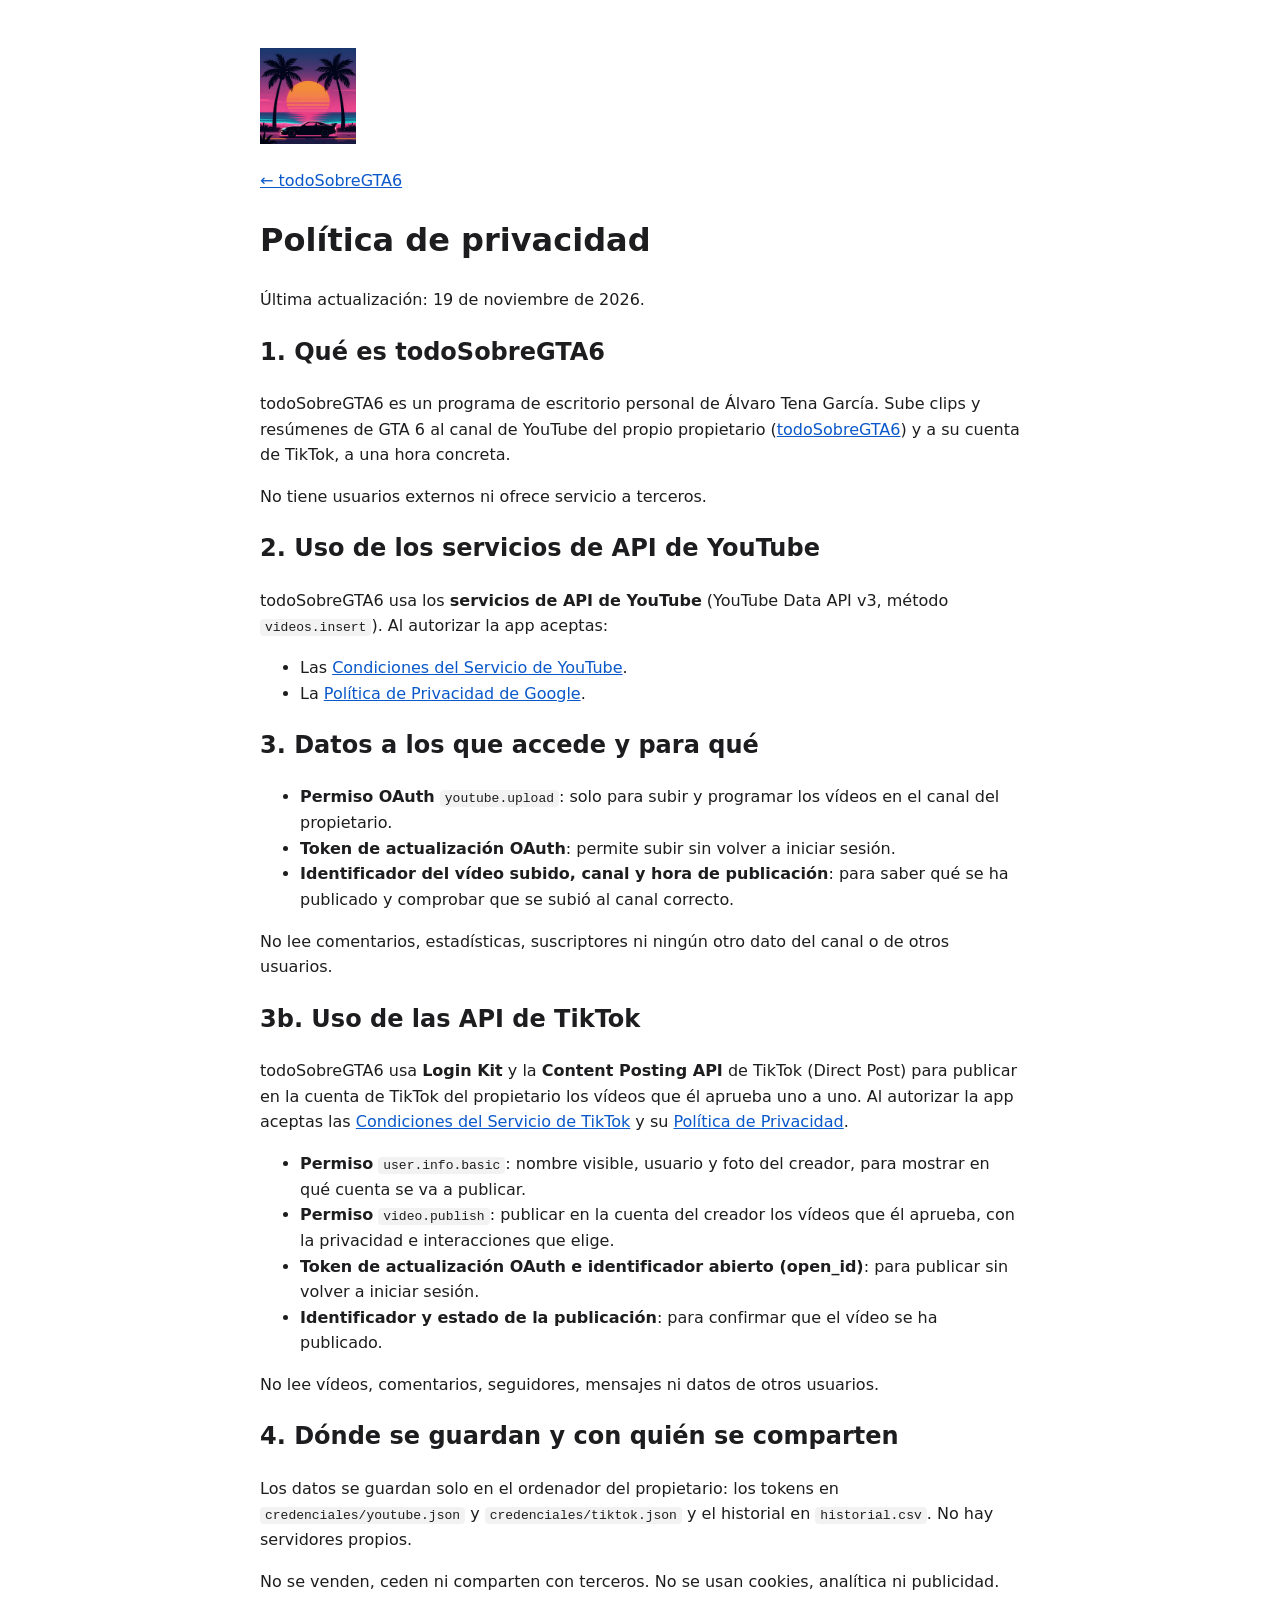
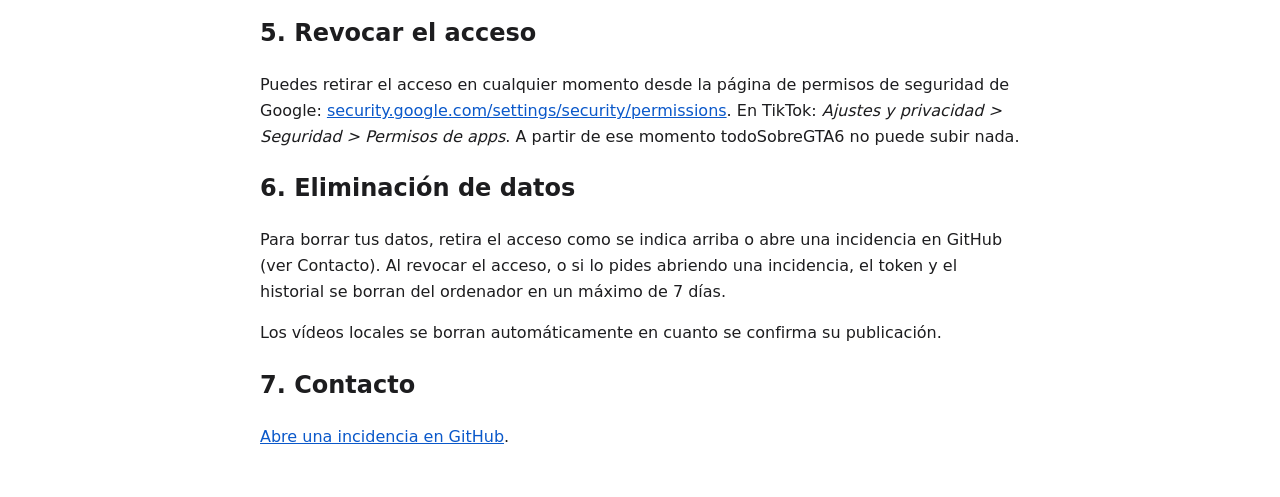
<file: gta/privacidad.html>
<!doctype html>
<html lang="es">
<head>
<meta charset="utf-8">
<meta name="viewport" content="width=device-width, initial-scale=1">
<title>Privacidad · todoSobreGTA6</title>
<link rel="stylesheet" href="../estilo.css">
<link rel="icon" href="icono.png">
</head>
<body>
<p><img src="icono.png" alt="Icono de todoSobreGTA6" width="96" height="96"></p>
<p><a href="index.html">← todoSobreGTA6</a></p>
<h1>Política de privacidad</h1>
<p>Última actualización: 19 de noviembre de 2026.</p>

<h2>1. Qué es todoSobreGTA6</h2>
<p>todoSobreGTA6 es un programa de escritorio personal de Álvaro Tena García. Sube clips y resúmenes de GTA 6 al canal de YouTube del propio propietario (<a href="https://www.youtube.com/channel/UCTR_mUL8YXxdQkm8scvlA4Q">todoSobreGTA6</a>) y a su cuenta de TikTok, a una hora concreta.</p>
<p>No tiene usuarios externos ni ofrece servicio a terceros.</p>

<h2>2. Uso de los servicios de API de YouTube</h2>
<p>todoSobreGTA6 usa los <strong>servicios de API de YouTube</strong> (YouTube Data API v3, método <code>videos.insert</code>). Al autorizar la app aceptas:</p>
<ul>
  <li>Las <a href="https://www.youtube.com/t/terms">Condiciones del Servicio de YouTube</a>.</li>
  <li>La <a href="https://www.google.com/policies/privacy">Política de Privacidad de Google</a>.</li>
</ul>

<h2>3. Datos a los que accede y para qué</h2>
<ul>
  <li><strong>Permiso OAuth</strong> <code>youtube.upload</code>: solo para subir y programar los vídeos en el canal del propietario.</li>
  <li><strong>Token de actualización OAuth</strong>: permite subir sin volver a iniciar sesión.</li>
  <li><strong>Identificador del vídeo subido, canal y hora de publicación</strong>: para saber qué se ha publicado y comprobar que se subió al canal correcto.</li>
</ul>
<p>No lee comentarios, estadísticas, suscriptores ni ningún otro dato del canal o de otros usuarios.</p>

<h2 id="tiktok">3b. Uso de las API de TikTok</h2>
<p>todoSobreGTA6 usa <strong>Login Kit</strong> y la <strong>Content Posting API</strong> de TikTok (Direct Post) para publicar en la cuenta de TikTok del propietario los vídeos que él aprueba uno a uno. Al autorizar la app aceptas las <a href="https://www.tiktok.com/legal/page/global/terms-of-service/en">Condiciones del Servicio de TikTok</a> y su <a href="https://www.tiktok.com/legal/page/global/privacy-policy/en">Política de Privacidad</a>.</p>
<ul>
  <li><strong>Permiso</strong> <code>user.info.basic</code>: nombre visible, usuario y foto del creador, para mostrar en qué cuenta se va a publicar.</li>
  <li><strong>Permiso</strong> <code>video.publish</code>: publicar en la cuenta del creador los vídeos que él aprueba, con la privacidad e interacciones que elige.</li>
  <li><strong>Token de actualización OAuth e identificador abierto (open_id)</strong>: para publicar sin volver a iniciar sesión.</li>
  <li><strong>Identificador y estado de la publicación</strong>: para confirmar que el vídeo se ha publicado.</li>
</ul>
<p>No lee vídeos, comentarios, seguidores, mensajes ni datos de otros usuarios.</p>

<h2>4. Dónde se guardan y con quién se comparten</h2>
<p>Los datos se guardan solo en el ordenador del propietario: los tokens en <code>credenciales/youtube.json</code> y <code>credenciales/tiktok.json</code> y el historial en <code>historial.csv</code>. No hay servidores propios.</p>
<p>No se venden, ceden ni comparten con terceros. No se usan cookies, analítica ni publicidad.</p>

<h2>5. Revocar el acceso</h2>
<p>Puedes retirar el acceso en cualquier momento desde la página de permisos de seguridad de Google: <a href="https://security.google.com/settings/security/permissions">security.google.com/settings/security/permissions</a>. En TikTok: <em>Ajustes y privacidad &gt; Seguridad &gt; Permisos de apps</em>. A partir de ese momento todoSobreGTA6 no puede subir nada.</p>

<h2 id="eliminacion">6. Eliminación de datos</h2>
<p>Para borrar tus datos, retira el acceso como se indica arriba o abre una incidencia en GitHub (ver Contacto). Al revocar el acceso, o si lo pides abriendo una incidencia, el token y el historial se borran del ordenador en un máximo de 7 días.</p>
<p>Los vídeos locales se borran automáticamente en cuanto se confirma su publicación.</p>

<h2>7. Contacto</h2>
<p><a href="https://github.com/alvaro-tena/shorts-ia-legal/issues">Abre una incidencia en GitHub</a>.</p>
</body>
</html>
</file>
<file: estilo.css>
body { font-family: system-ui, "Segoe UI", sans-serif; max-width: 760px; margin: 0 auto; padding: 32px 16px; line-height: 1.6; color: #1d1d1f; background: #fff; }
a { color: #0a58ca; }
code { background: #f2f2f2; padding: 1px 5px; border-radius: 4px; }
pre { background: #111; color: #e8e8e8; padding: 16px; border-radius: 8px; overflow-x: auto; font-size: 13px; line-height: 1.5; }
.yt { display: inline-flex; align-items: center; gap: 8px; border: 1px solid #ddd; border-radius: 8px; padding: 6px 12px; font-weight: 600; }
.yt b { background: #ff0000; color: #fff; border-radius: 6px; padding: 0 8px; }
.diagrama { display: flex; flex-direction: column; gap: 10px; margin: 24px 0; }
.fila { display: flex; gap: 10px; align-items: stretch; flex-wrap: wrap; }
.caja { flex: 1; min-width: 180px; border: 2px solid #333; border-radius: 10px; padding: 12px 14px; background: #fafafa; }
.caja.yt-caja { border-color: #ff0000; background: #fff5f5; }
.caja.local { border-color: #0a58ca; background: #f3f7ff; }
.flecha { text-align: center; font-size: 22px; color: #555; }
.paso { border-left: 4px solid #0a58ca; padding: 8px 14px; margin: 10px 0; background: #f7f9fc; }
</file>
